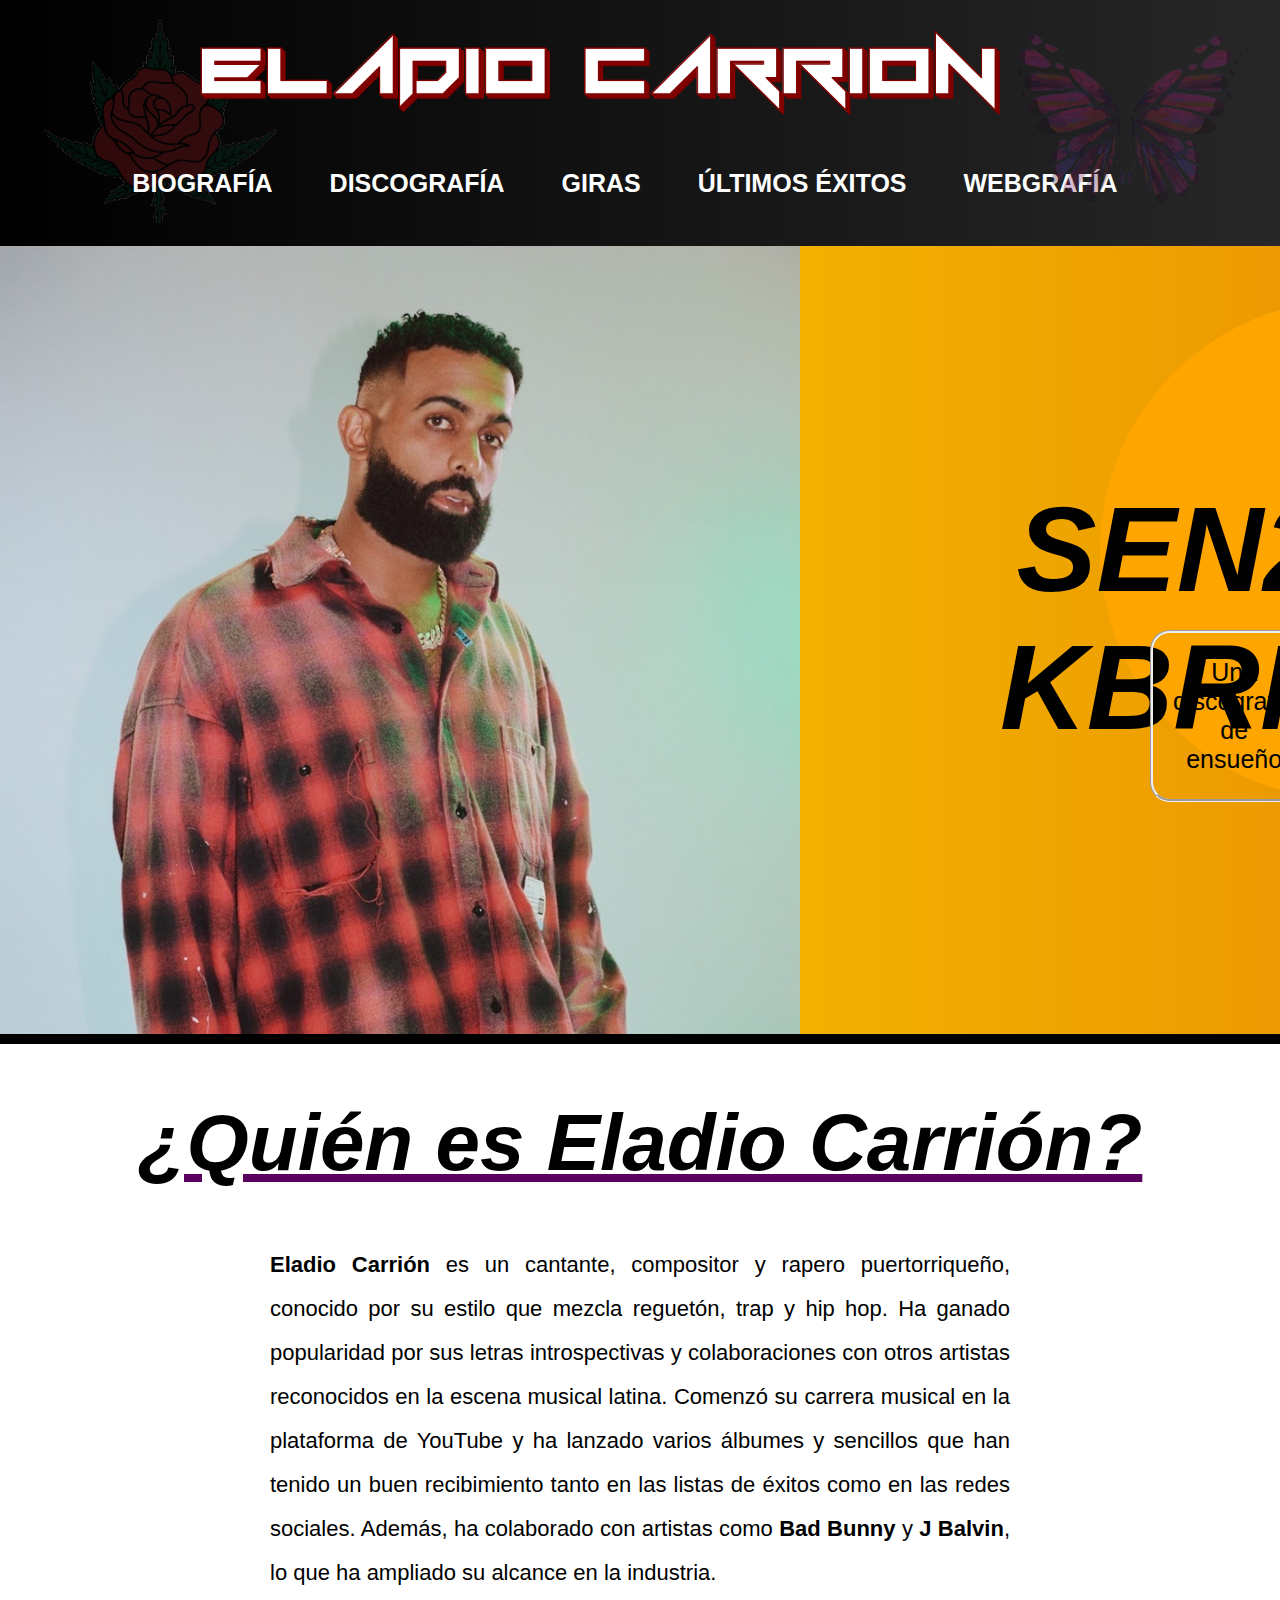
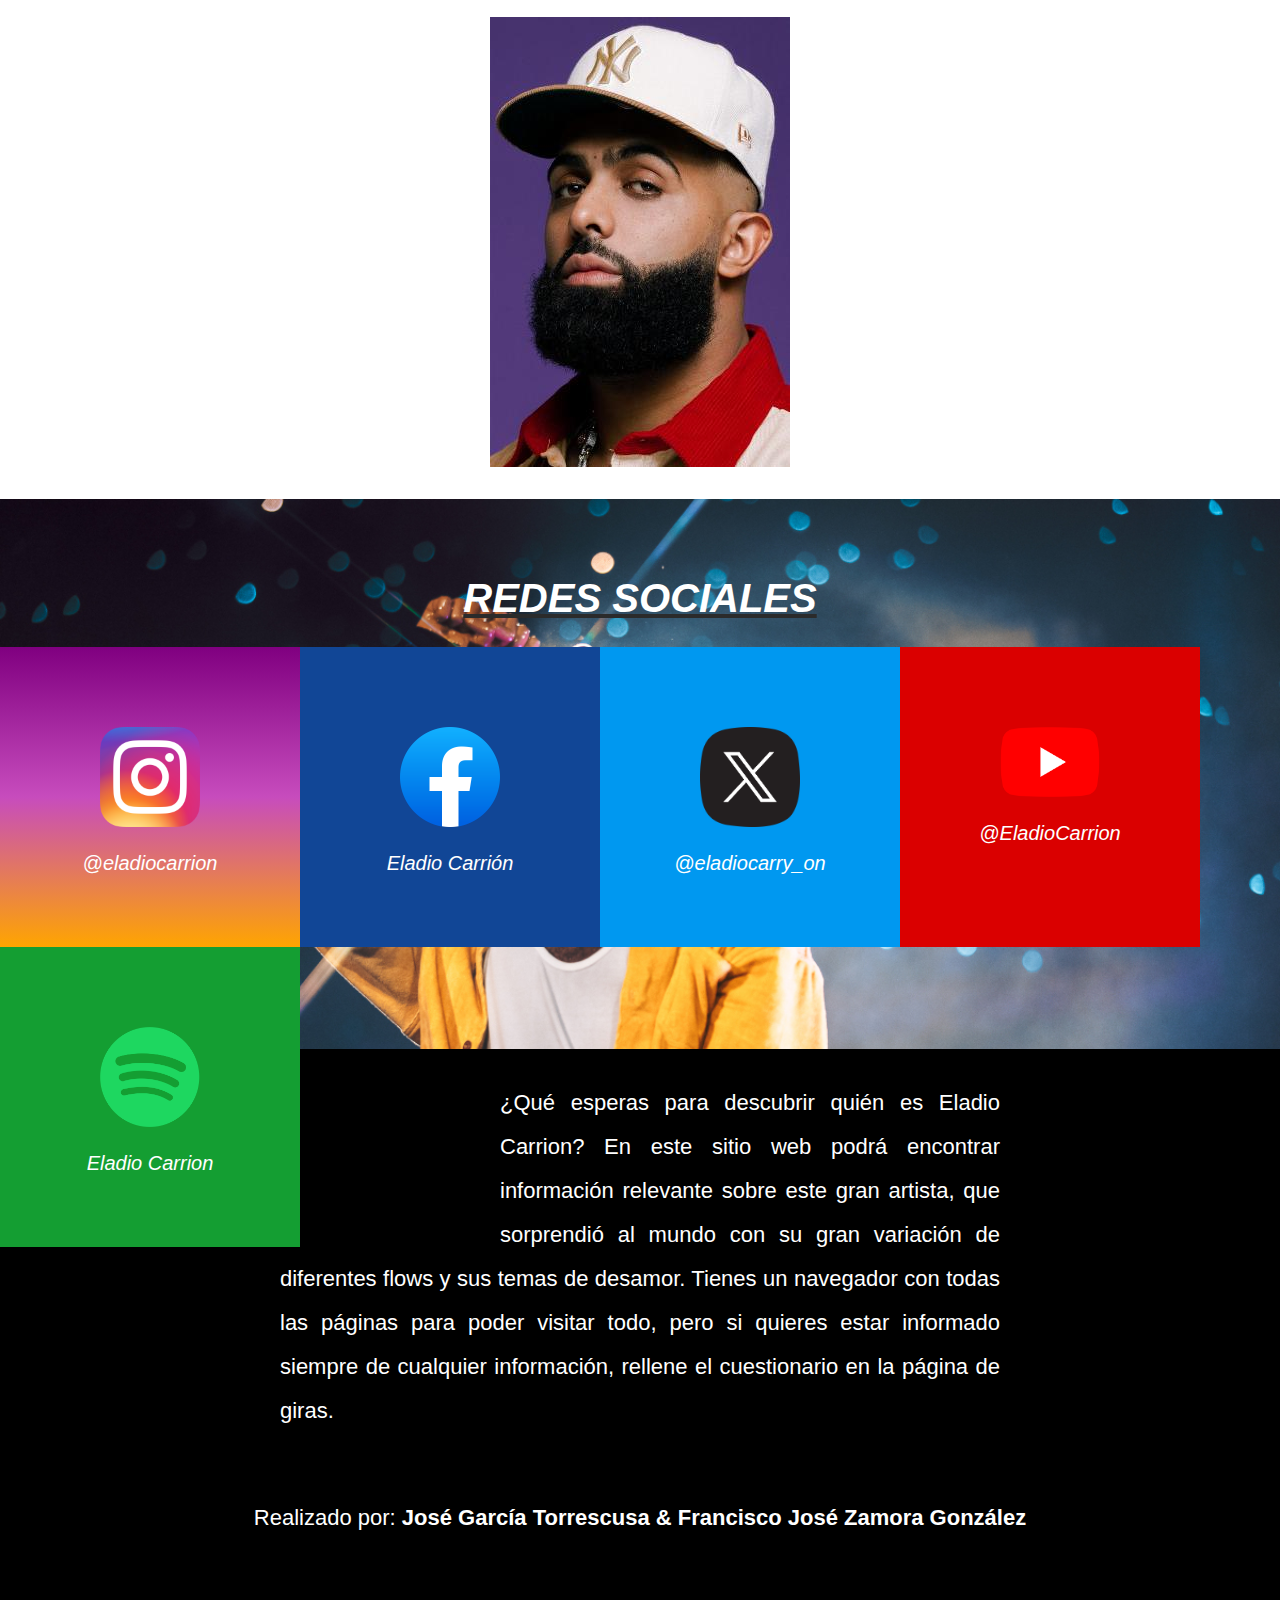
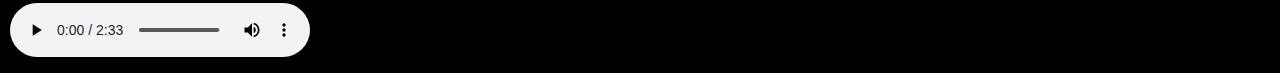
<file: index.html>
<!DOCTYPE html>
<html lang="es">
<head>
    <meta charset="UTF-8">
    <meta name="viewport" content="width=device-width, initial-scale=1.0">
    <title>ELADIO CARRION</title>
    <link rel="stylesheet" href="css/indexstyle.css">
    <link rel="shortcut icon" href="/imagenes/icono.png">
</head>
<body>
    <!--Encabezado y navegador de páginas-->
    <div id="cabecera">
        <img src="imagenes/titulo.png" id="titulo" alt="ELADIO CARRION">
        <img src="imagenes/rosa.png" id="rosa" alt="Rosa de Sauce Boyz 1">
        <img src="imagenes/monarca.png" id="monarca" alt="Mariposa Albúm Monarca">
        <div id="fondo1"></div>
        <!--Navegador-->
        <div class="separacion">
            <span><a href="web/historia.html" class="navegador">BIOGRAFÍA</a></span>
            <span><a href="web/discografia.html" class="navegador">DISCOGRAFÍA</a></span>
            <span><a href="web/giras.html" class="navegador">GIRAS</a></span>
            <span><a href="web/ultimosexitos.html" class="navegador">ÚLTIMOS ÉXITOS</a></span>
            <span><a href="web/bibliografia.html" class="navegador">WEBGRAFÍA</a></span>
        </div>
    </div>
    <!--Imagen como cabecera y texto, en un futuro poner una diapositiva indexada (WordPress)-->
    <div class="imagencabecera">
       <div><img src="imagenes/eladio.jpg" alt="Foto Eladio" id="eladio"></div>
       <div id="sendo">
            <div id="sendotitulo">
                <h1>SEN2 KBRN</h1>
            </div>
            <div>
                <a href="web/discografia.html" id="boton"><p id="espacio">Una discografía de ensueño</p></a>
            </div>
            <div id="circulo"></div>
        </div> 
    </div>
    <!--Presentación del trabajo-->
    <div class="presentacion">
        <div id="titulopresentacion"><h1>¿Quién es Eladio Carrión?</h1></div>
        <p class="texto">
            <span>Eladio Carrión</span> es un cantante, compositor y rapero puertorriqueño, conocido por su estilo que mezcla reguetón,
            trap y hip hop. Ha ganado popularidad por sus letras introspectivas y colaboraciones con otros artistas reconocidos
            en la escena musical latina. Comenzó su carrera musical en la plataforma de YouTube y ha lanzado varios álbumes y 
            sencillos que han tenido un buen recibimiento tanto en las listas de éxitos como en las redes sociales.
            Además, ha colaborado con artistas como <span>Bad Bunny</span> y <span>J Balvin</span>, lo que ha ampliado su alcance en la industria.
        </p>
        <div id="fotoeladio"><a href="https://es.wikipedia.org/wiki/Eladio_Carri%C3%B3n" target="_blank"><img src="imagenes/eladio2.jpg" alt="Foto de Eladio"></a></div>
        <br>
    </div>
    <!--Redes sociales del cantante-->
    <div class="redessociales">
        <h1>REDES SOCIALES</h1>
        <div id="instagram"><a href="https://www.instagram.com/eladiocarrion/?hl=es"><img src="imagenes/instagram.png" class="tamano" alt="Logo Instagram"></a><p>@eladiocarrion</p></div>
        <div id="facebook"><a href="https://www.facebook.com/officialeladiocarrion/?locale=es_LA"><img src="imagenes/facebook.png" class="tamano" alt="Logo Facebook"></a><p>Eladio Carrión</p></div>
        <div id="twitter"><a href="https://x.com/eladiocarry_on?lang=es"><img src="imagenes/x.png" class="tamano" alt="Logo X (Twitter)"></a><p>@eladiocarry_on</p></div>
        <div id="youtube"><a href="https://www.youtube.com/c/EladioCarrion/about"><img src="imagenes/youtube.png" class="tamano" alt="Logo Youtube"></a><p>@EladioCarrion</p></div>
        <div id="spotify"><a href="https://open.spotify.com/intl-es/artist/5XJDexmWFLWOkjOEjOVX3e?si=PLOCwj_XQNS0OHJKTs_A3g&nd=1&dlsi=d9879c8f8fa04eda"><img src="imagenes/spotify.png" class="tamano" alt="Logo Spotify"></a><p>Eladio Carrion</p></div>
    </div>
    <div id="final">
        <p id="textofinal">
            ¿Qué esperas para descubrir quién es Eladio Carrion? En este sitio web podrá encontrar información relevante sobre este gran artista, que sorprendió al mundo con su
            gran variación de diferentes flows y sus temas de desamor. Tienes un navegador con todas las páginas para poder visitar todo, pero si quieres estar informado siempre
            de cualquier información, rellene el cuestionario en la página de giras.
        </p>
        <p id="creadores">Realizado por: <span>José García Torrescusa & Francisco José Zamora González </span></p>
        <audio controls autoplay>
            <source src="medios/kembawalker.mp4">
        </audio>
    </div>
</body>
</html>
</file>
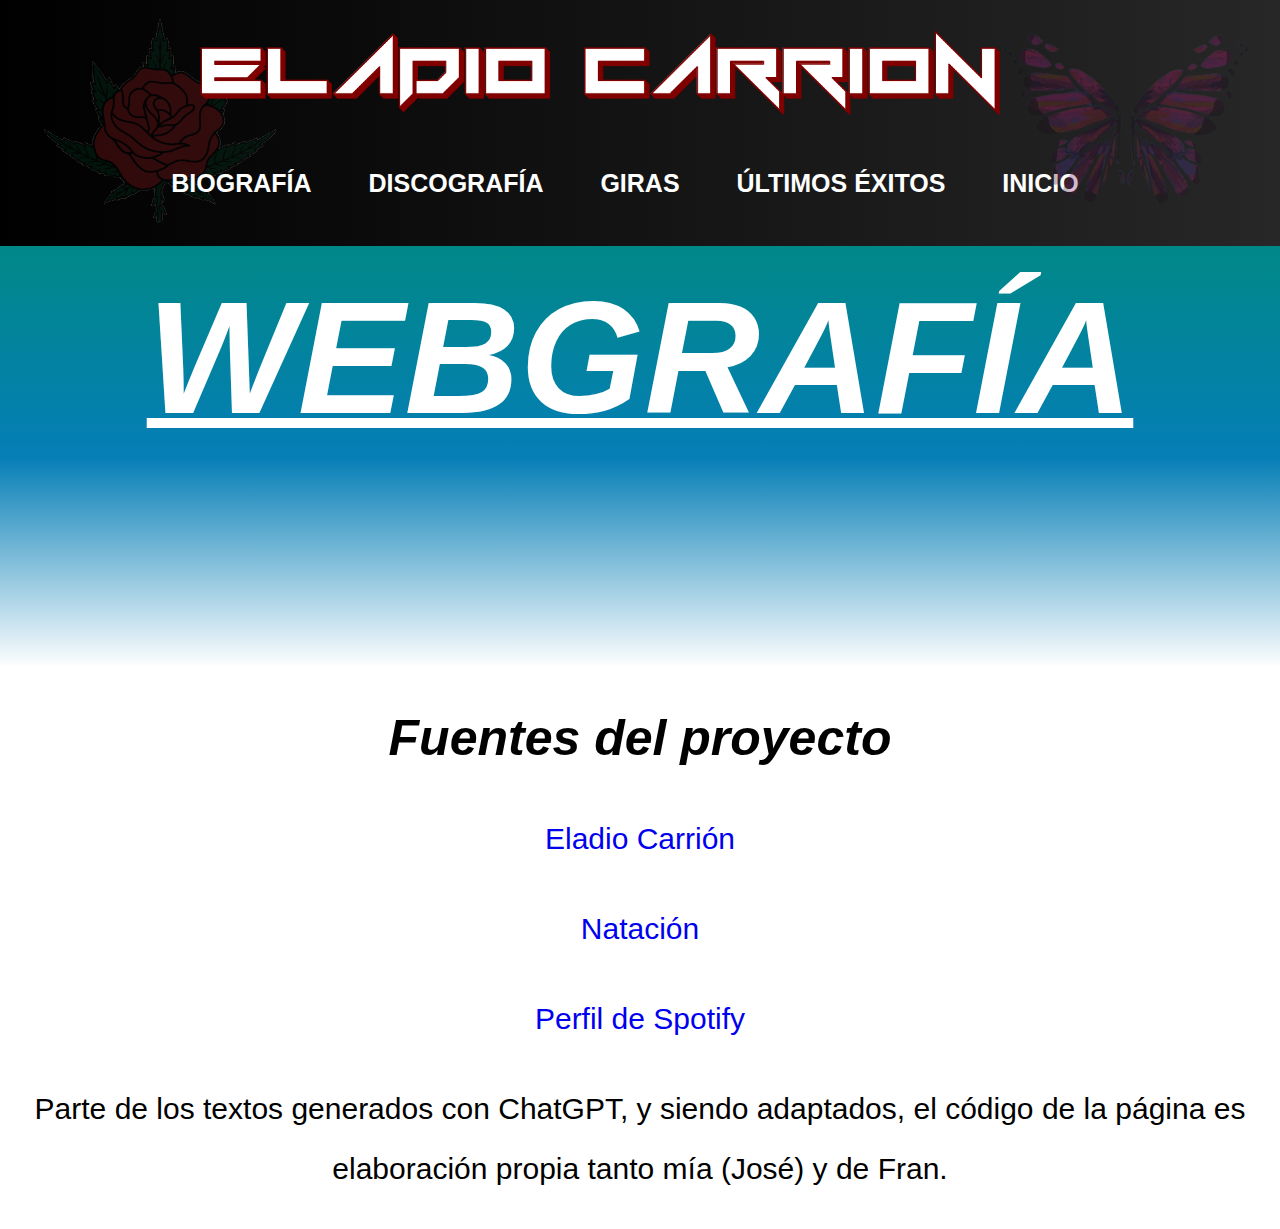
<file: web/bibliografia.html>
<!DOCTYPE html>
<html lang="es">
<head>
    <meta charset="UTF-8">
    <meta name="viewport" content="width=device-width, initial-scale=1.0">
    <title>ELADIO CARRION - Webgrafia</title>
    <link rel="stylesheet" href="../css/estiloweb.css">
    <link rel="shortcut icon" href="/imagenes/icono.png">
</head>
<body>
    <!--Encabezado y navegador de páginas-->
    <div id="cabecera">
        <img src="../imagenes/titulo.png" id="titulo" alt="ELADIO CARRION">
        <img src="../imagenes/rosa.png" id="rosa" alt="Rosa de Sauce Boyz 1">
        <img src="../imagenes/monarca.png" id="monarca" alt="Mariposa Albúm Monarca">
        <div id="fondo1"></div>
        <!--Navegador-->
        <div class="separacion">
            <span><a href="historia.html" class="navegador">BIOGRAFÍA</a></span>
            <span><a href="discografia.html" class="navegador">DISCOGRAFÍA</a></span>
            <span><a href="giras.html" class="navegador">GIRAS</a></span>
            <span><a href="ultimosexitos.html" class="navegador">ÚLTIMOS ÉXITOS</a></span>
            <span><a href="../index.html" class="navegador">INICIO</a></span>
        </div>
    </div>
    <!--Título Biografía-->
    <div class="webgrafia">
        <h1 id="webgrafia">WEBGRAFÍA</h1>
    </div>
    <div>
        <h2>Fuentes del proyecto</h2>
        <p><a href="https://es.wikipedia.org/wiki/Eladio_Carri%C3%B3n" target="_blank">Eladio Carrión</a></p>
        <p><a href="https://www.laprensagrafica.com/farandula/Sabias-que-antes-de-ser-cantante-Eladio-Carrion-fue-nadador-profesional-20220914-0016.html" target="_blank">Natación</a></p>
        <p><a href="https://open.spotify.com/artist/5XJDexmWFLWOkjOEjOVX3e?si=av1SMLRqSDCY16TdTuiv5Q" target="_blank">Perfil de Spotify</a></p>
        <p>Parte de los textos generados con ChatGPT, y siendo adaptados, el código de la página es elaboración propia tanto mía (José) y de Fran.</p>
    </div>
</body>
</html>
</file>
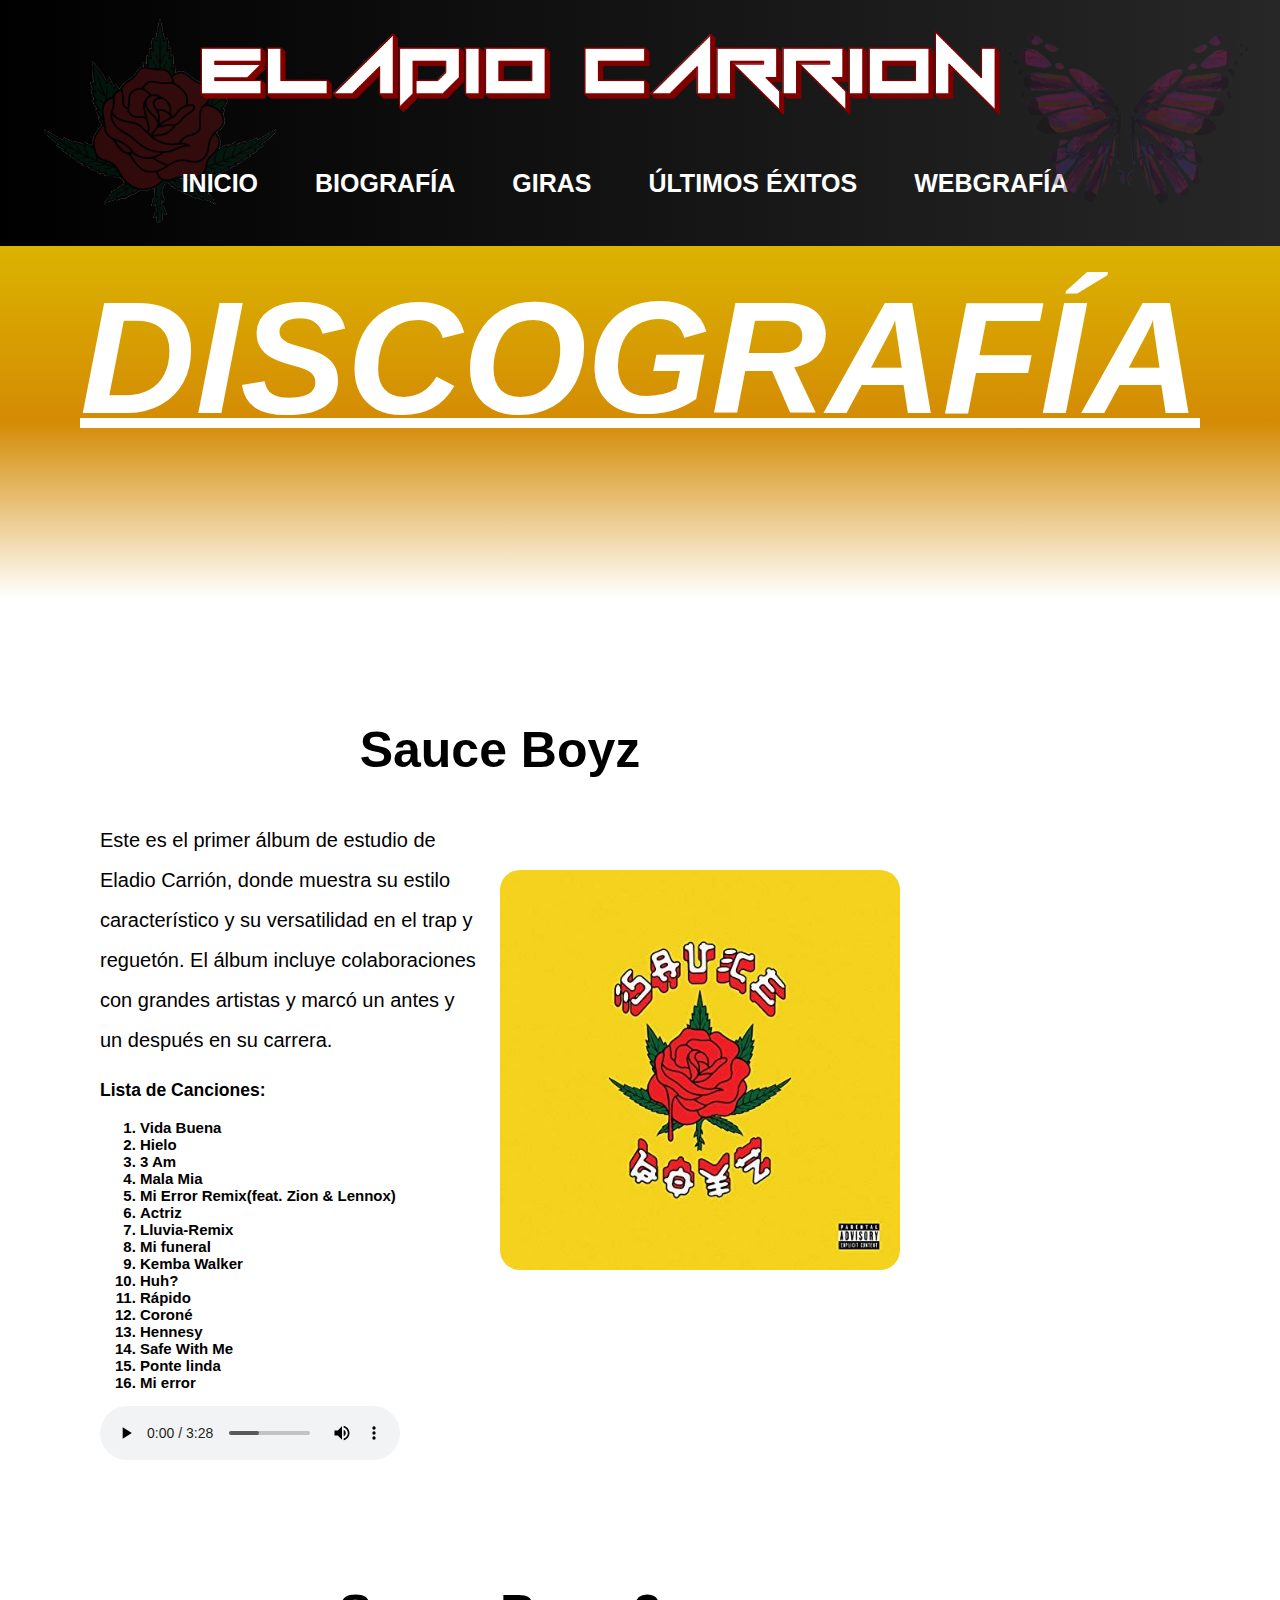
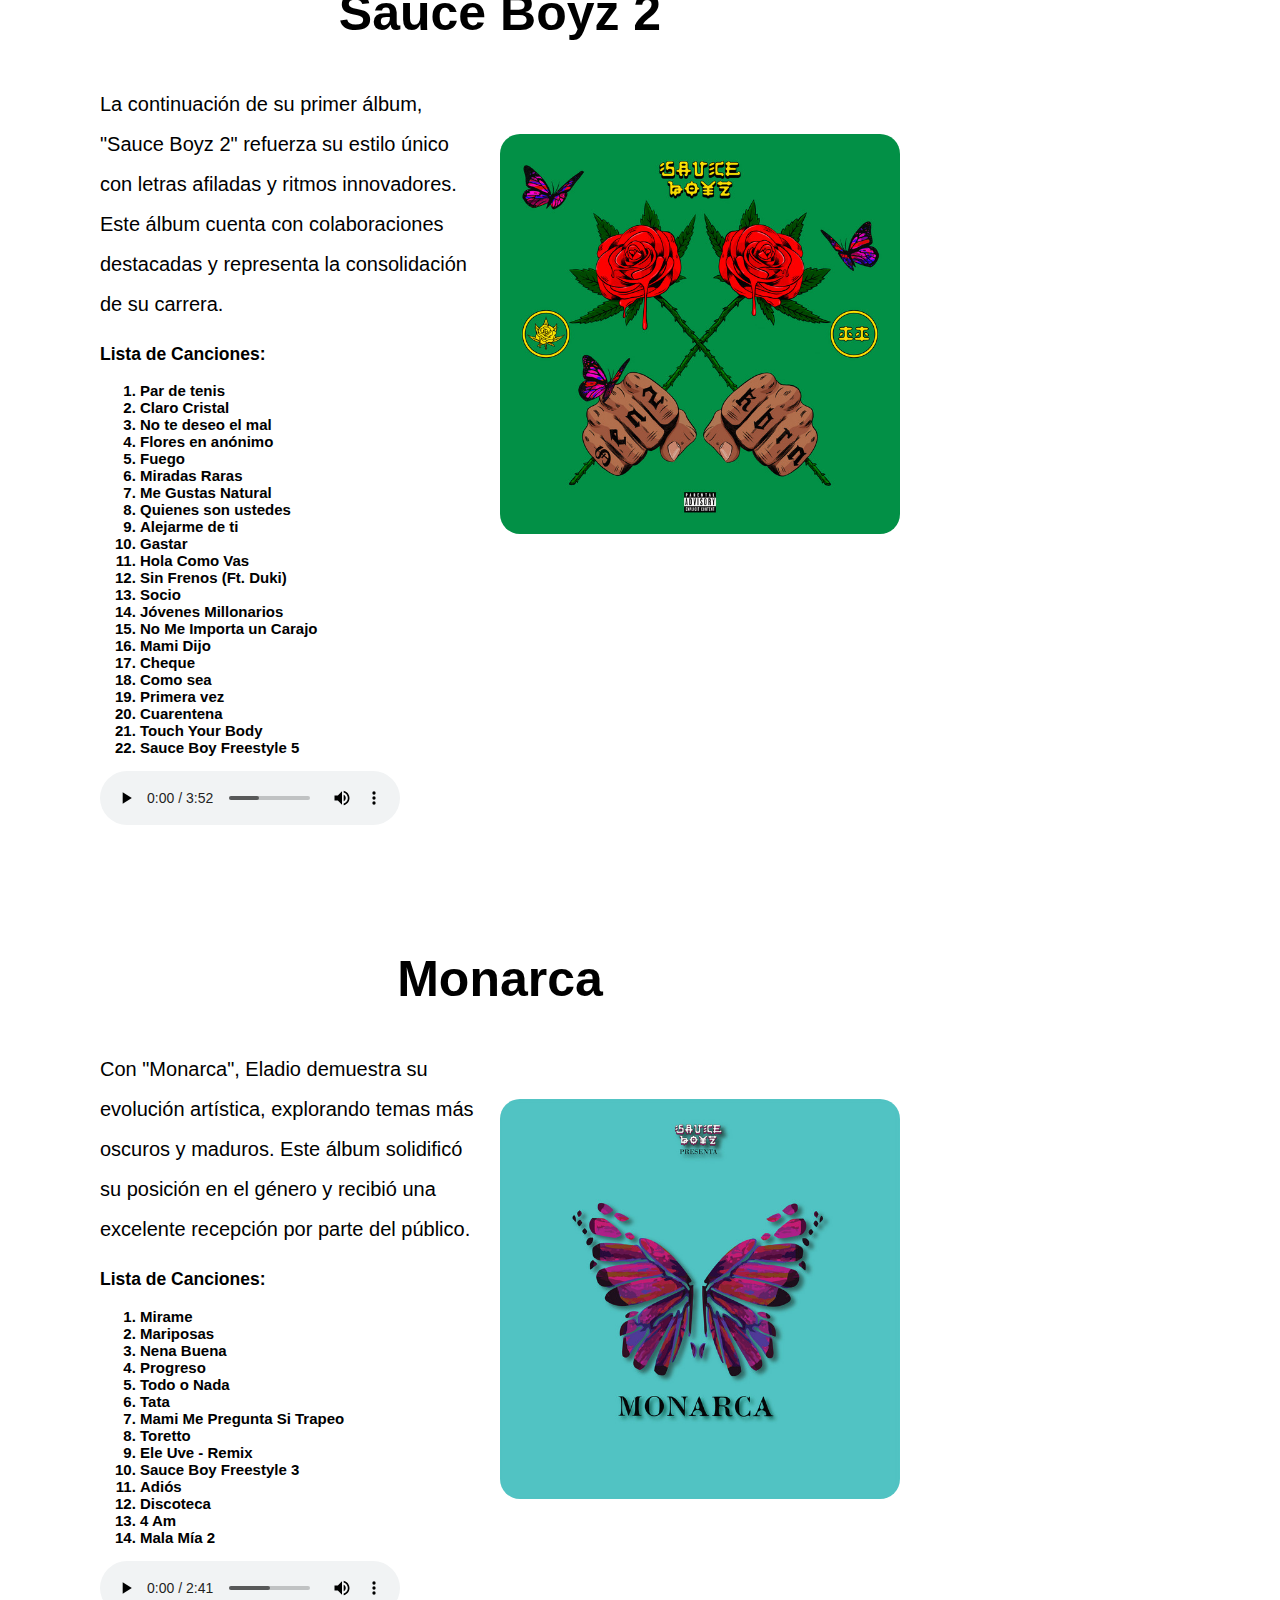
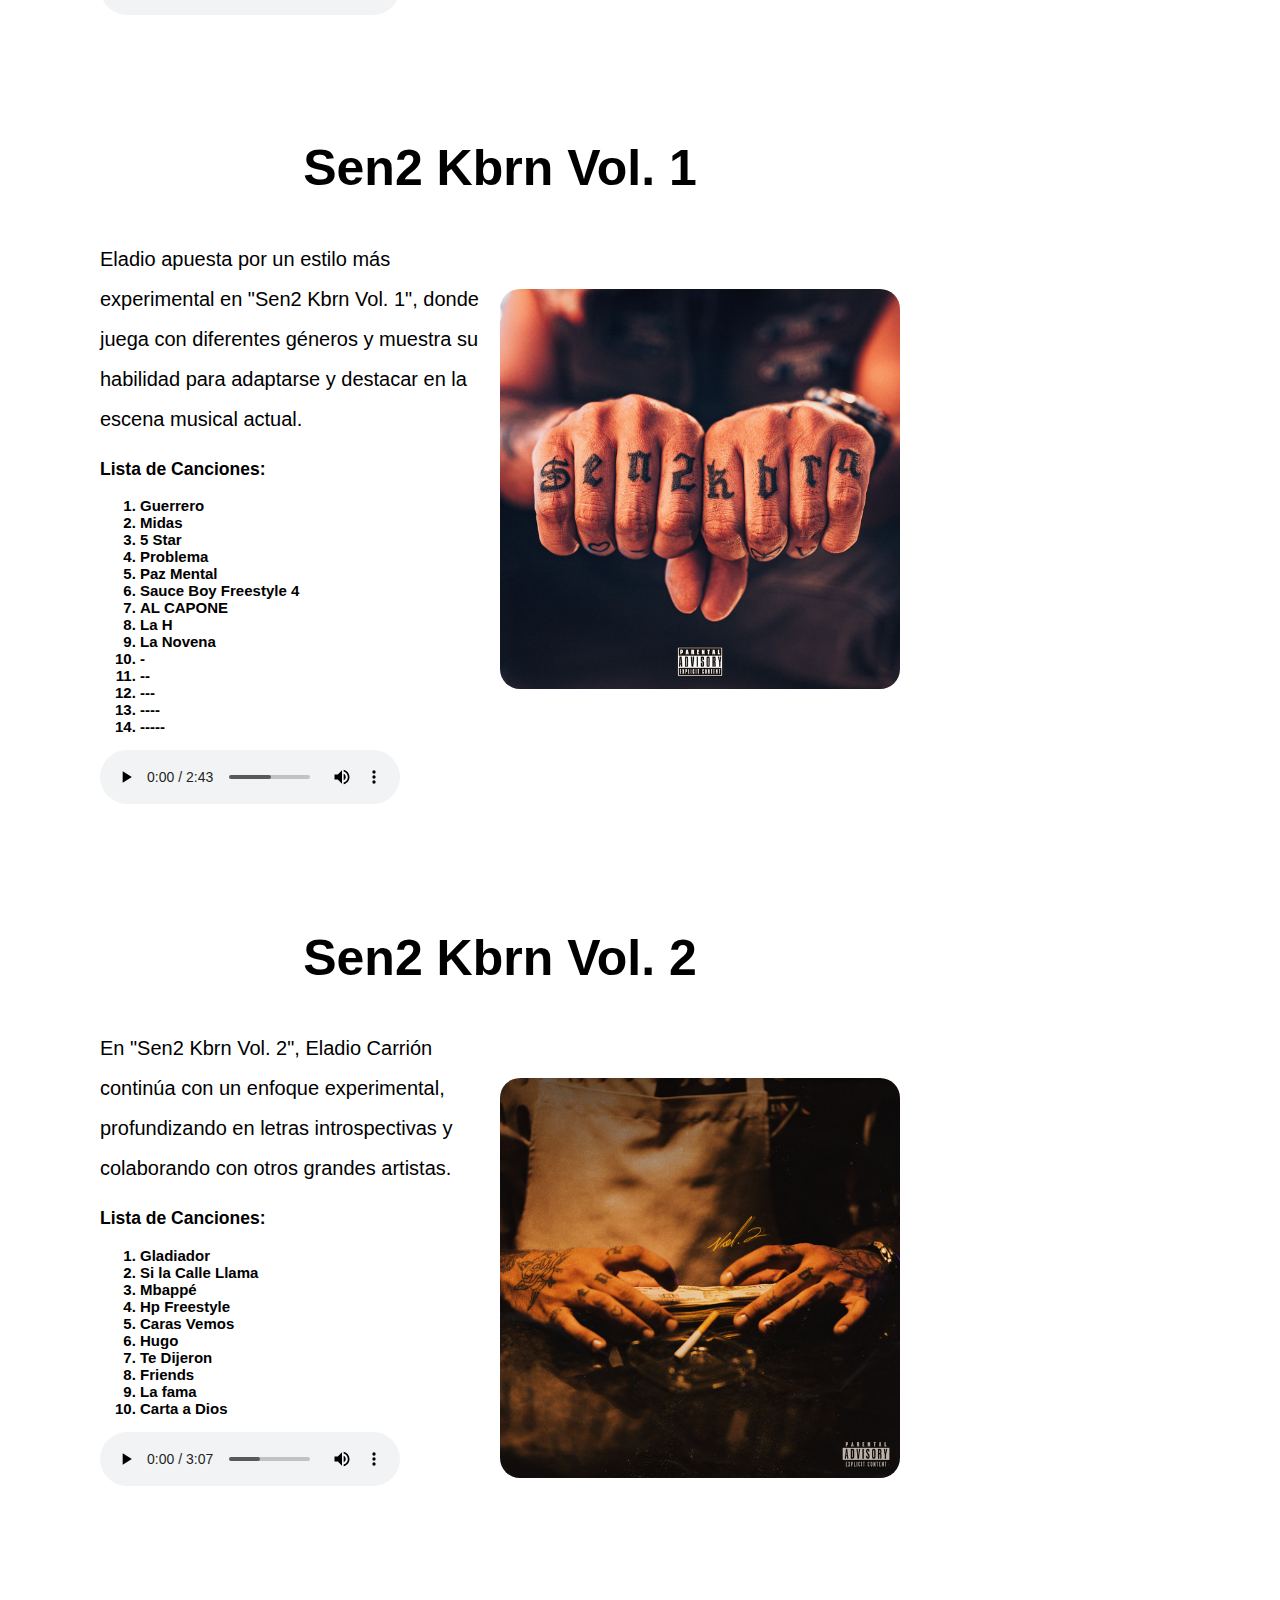
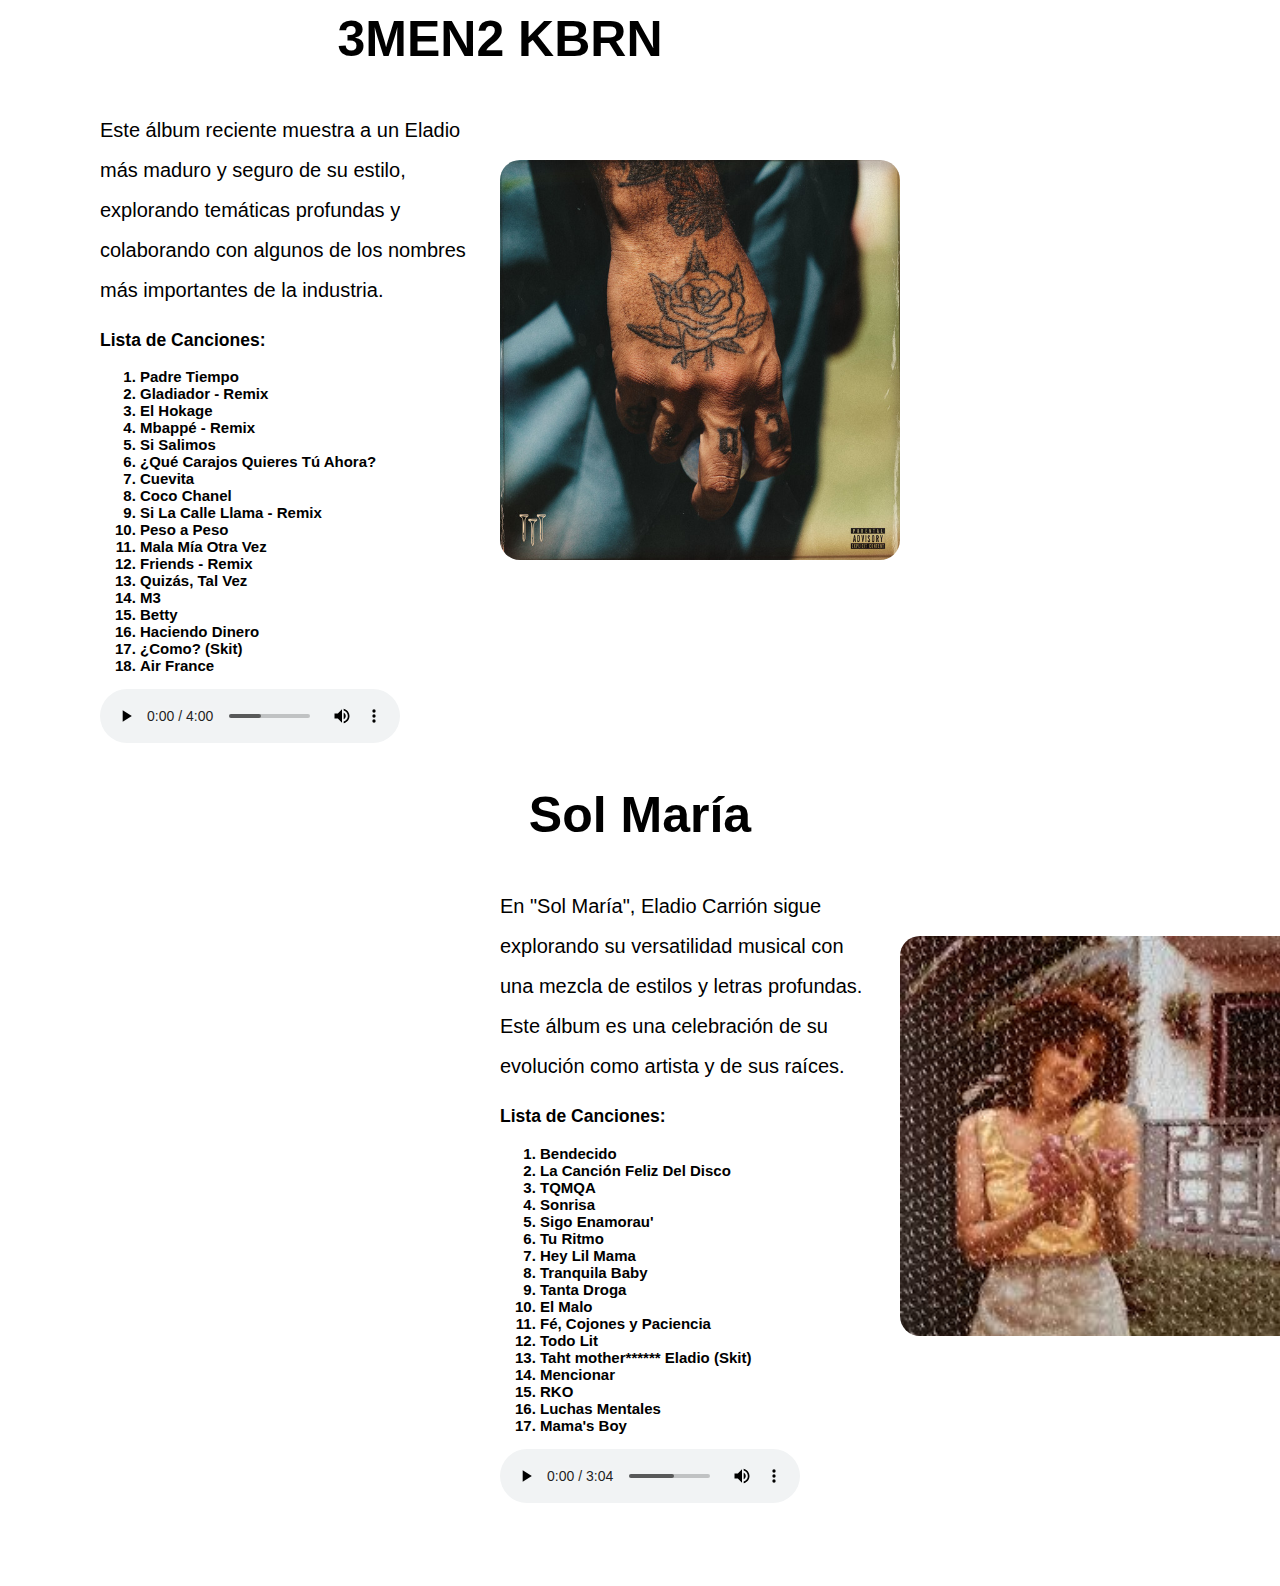
<file: web/discografia.html>
<!DOCTYPE html>
<html lang="es">
<head>
    <meta charset="UTF-8">
    <meta name="viewport" content="width=device-width, initial-scale=1.0">
    <title>ELADIO CARRION - Discografía</title>
    <link rel="stylesheet" href="../css/estilodisco.css">
</head>
<body>
    <!--Encabezado y navegador de páginas-->
    <div id="cabecera">
        <img src="../imagenes/titulo.png" id="titulo" alt="ELADIO CARRION">
        <img src="../imagenes/rosa.png" id="rosa" alt="Rosa de Sauce Boyz 1">
        <img src="../imagenes/monarca.png" id="monarca" alt="Mariposa Albúm Monarca">
        <div id="fondo1"></div>
        <!--Navegador-->
        <div class="separacion">
            <span><a href="../index.html" class="navegador">INICIO</a></span>
            <span><a href="historia.html" class="navegador">BIOGRAFÍA</a></span>
            <span><a href="giras.html" class="navegador">GIRAS</a></span>
            <span><a href="ultimosexitos.html" class="navegador">ÚLTIMOS ÉXITOS</a></span>
            <span><a href="bibliografia.html" class="navegador">WEBGRAFÍA</a></span>
        </div>
    </div>
    <!--Título Biografía-->
    <div class="discografia">
        <h1 id="discografia">DISCOGRAFÍA</h1>
    </div>
    <!--Sauce Boyz-->
    <div class="margen">
        <div class="sauce">
            <h2>Sauce Boyz</h2>
            <div class="estilo">
                <img src="../imagenes/sauce boyz.jpg" alt="Sauce Boyz" class="imagen">
                <p>Este es el primer álbum de estudio de Eladio Carrión, donde muestra su estilo característico y su versatilidad en el trap y reguetón. El álbum incluye colaboraciones con grandes artistas y marcó un antes y un después en su carrera.</p>
                <h3>Lista de Canciones:</h3>
                <ol>
                    <li>Vida Buena</li>
                    <li>Hielo</li>
                    <li>3 Am</li>
                    <li>Mala Mia</li>
                    <li>Mi Error Remix(feat. Zion & Lennox)</li>
                    <li>Actriz</li>
                    <li>Lluvia-Remix</li>
                    <li>Mi funeral</li>
                    <li>Kemba Walker</li>
                    <li>Huh?</li>
                    <li>Rápido</li>
                    <li>Coroné</li>
                    <li>Hennesy</li>
                    <li>Safe With Me</li>
                    <li>Ponte linda</li>
                    <li>Mi error</li>
                </ol>
                <audio controls>
                    <source src="../medios/3am.mp3">
                </audio>
            </div>
        </div>
        <!--Sauce Boyz 2-->
        <div class="sauce">
            <h2>Sauce Boyz 2</h2>
            <div class="estilo">
                <img src="../imagenes/sauce boyz 2.jpeg" alt="Sauce Boyz 2" class="imagen">
                <div>
                    <p>La continuación de su primer álbum, "Sauce Boyz 2" refuerza su estilo único con letras afiladas y ritmos innovadores. Este álbum cuenta con colaboraciones destacadas y representa la consolidación de su carrera.</p>
                    <h3>Lista de Canciones:</h3>
                    <ol>
                        <li>Par de tenis</li>
                        <li>Claro Cristal</li>
                        <li>No te deseo el mal</li>
                        <li>Flores en anónimo</li>
                        <li>Fuego</li>
                        <li>Miradas Raras</li>
                        <li>Me Gustas Natural</li>
                        <li>Quienes son ustedes</li>
                        <li>Alejarme de ti</li>
                        <li>Gastar</li>
                        <li>Hola Como Vas</li>
                        <li>Sin Frenos (Ft. Duki)</li>
                        <li>Socio</li>
                        <li>Jóvenes Millonarios</li>
                        <li>No Me Importa un Carajo</li>
                        <li>Mami Dijo</li>
                        <li>Cheque</li>
                        <li>Como sea</li>
                        <li>Primera vez</li>
                        <li>Cuarentena</li>
                        <li>Touch Your Body</li>
                        <li>Sauce Boy Freestyle 5</li>
                    </ol>
                    <audio controls>
                        <source src="../medios/notedeseoelmal.mp3">
                    </audio>
                </div>
            </div>
        </div>
        <!--Monarca-->
        <div class="sauce">
            <h2>Monarca</h2>
            <div class="estilo">
                <img src="../imagenes/monarca-album.jpeg" alt="Monarca" class="imagen">
                <div>
                    <p>Con "Monarca", Eladio demuestra su evolución artística, explorando temas más oscuros y maduros. Este álbum solidificó su posición en el género y recibió una excelente recepción por parte del público.</p>
                    <h3>Lista de Canciones:</h3>
                    <ol>
                        <li>Mirame</li>
                        <li>Mariposas</li>
                        <li>Nena Buena</li>
                        <li>Progreso</li>
                        <li>Todo o Nada</li>
                        <li>Tata</li>
                        <li>Mami Me Pregunta Si Trapeo</li>
                        <li>Toretto</li>
                        <li>Ele Uve - Remix</li>
                        <li>Sauce Boy Freestyle 3</li>
                        <li>Adiós</li>
                        <li>Discoteca</li>
                        <li>4 Am</li>
                        <li>Mala Mía 2</li>
                    </ol>
                    <audio controls>
                        <source src="../medios/adios.mp3">
                    </audio>
                </div>
            </div>
        </div>
        <!--Sen2 Kbrn Vol. 1-->
        <div class="sauce">
            <h2>Sen2 Kbrn Vol. 1</h2>
            <div class="estilo"> 
                <img src="../imagenes/senkabron1.jpeg" alt="sen2 kbrn" class="imagen">
                <div>
                    <p>Eladio apuesta por un estilo más experimental en "Sen2 Kbrn Vol. 1", donde juega con diferentes géneros y muestra su habilidad para adaptarse y destacar en la escena musical actual.</p>
                    <h3>Lista de Canciones:</h3>
                    <ol>
                        <li>Guerrero</li>
                        <li>Midas</li>
                        <li>5 Star</li>
                        <li>Problema</li>
                        <li>Paz Mental</li>
                        <li>Sauce Boy Freestyle 4</li>
                        <li>AL CAPONE</li>
                        <li>La H</li>
                        <li>La Novena</li>
                        <li>-</li>
                        <li>--</li>
                        <li>---</li>
                        <li>----</li>
                        <li>-----</li>
                    </ol>
                    <audio controls>
                        <source src="../medios/pazmental.mp3">
                    </audio>
                </div>
            </div>
        </div>
        <!--Sen2 Kbrn Vol. 2-->
        <div class="sauce">
            <h2>Sen2 Kbrn Vol. 2</h2>
            <div class="estilo">
                <img src="../imagenes/senkabron2.jpeg" alt="sen2 kabron 2" class="imagen">
                <div>
                    <p>En "Sen2 Kbrn Vol. 2", Eladio Carrión continúa con un enfoque experimental, profundizando en letras introspectivas y colaborando con otros grandes artistas.</p>
                    <h3>Lista de Canciones:</h3>
                    <ol>
                        <li>Gladiador</li>
                        <li>Si la Calle Llama</li>
                        <li>Mbappé</li>
                        <li>Hp Freestyle</li>
                        <li>Caras Vemos</li>
                        <li>Hugo</li>
                        <li>Te Dijeron</li>
                        <li>Friends</li>
                        <li>La fama</li>
                        <li>Carta a Dios</li>
                    </ol>
                    <audio controls>
                        <source src="../medios/gladiador.mp3">
                    </audio>
                </div>
            </div>
        </div>
        <!-- 3MEN2 KBRN -->
        <div class="sauce">
            <h2>3MEN2 KBRN</h2>
            <div class="estilo">
                <img src="../imagenes/3med21.jpeg" alt="3MEN2 KBRON" class="imagen">
                <div>
                    <p>Este álbum reciente muestra a un Eladio más maduro y seguro de su estilo, explorando temáticas profundas y colaborando con algunos de los nombres más importantes de la industria.</p>
                    <h3>Lista de Canciones:</h3>
                    <ol>
                        <li>Padre Tiempo</li>
                        <li>Gladiador - Remix</li>
                        <li>El Hokage</li>
                        <li>Mbappé - Remix</li>
                        <li>Si Salimos</li>
                        <li>¿Qué Carajos Quieres Tú Ahora?</li>
                        <li>Cuevita</li>
                        <li>Coco Chanel</li>
                        <li>Si La Calle Llama - Remix</li>
                        <li>Peso a Peso</li>
                        <li>Mala Mía Otra Vez</li>
                        <li>Friends - Remix</li>
                        <li>Quizás, Tal Vez</li>
                        <li>M3</li>
                        <li>Betty</li>
                        <li>Haciendo Dinero</li>
                        <li>¿Como? (Skit)</li>
                        <li>Air France</li>
                    </ol>
                    <audio controls>
                        <source src="../medios/silacallemellama.mp3">
                    </audio>
                </div>
            </div>
        </div>
        <!-- Sol María-->
        <div id="solmaria">
            <h2>Sol María</h2>
            <div class="estilo">
                <img src="../imagenes/solmaria.jpeg" alt="Sol Maria" class="imagen">
                <div>
                    <p>En "Sol María", Eladio Carrión sigue explorando su versatilidad musical con una mezcla de estilos y letras profundas. Este álbum es una celebración de su evolución como artista y de sus raíces.</p>
                    <h3>Lista de Canciones:</h3>
                    <ol>
                        <li>Bendecido</li>
                        <li>La Canción Feliz Del Disco</li>
                        <li>TQMQA</li>
                        <li>Sonrisa</li>
                        <li>Sigo Enamorau'</li>
                        <li>Tu Ritmo</li>
                        <li>Hey Lil Mama</li>
                        <li>Tranquila Baby</li>
                        <li>Tanta Droga</li>
                        <li>El Malo</li>
                        <li>Fé, Cojones y Paciencia</li>
                        <li>Todo Lit</li>
                        <li>Taht mother****** Eladio (Skit)</li>
                        <li>Mencionar</li>
                        <li>RKO</li>
                        <li>Luchas Mentales</li>
                        <li>Mama's Boy</li>
                    </ol>
                    <audio controls>
                        <source src="../medios/feliz.mp3">
                    </audio>
                </div>
            </div>
        </div>
    </div>
</body>
</html>
</file>
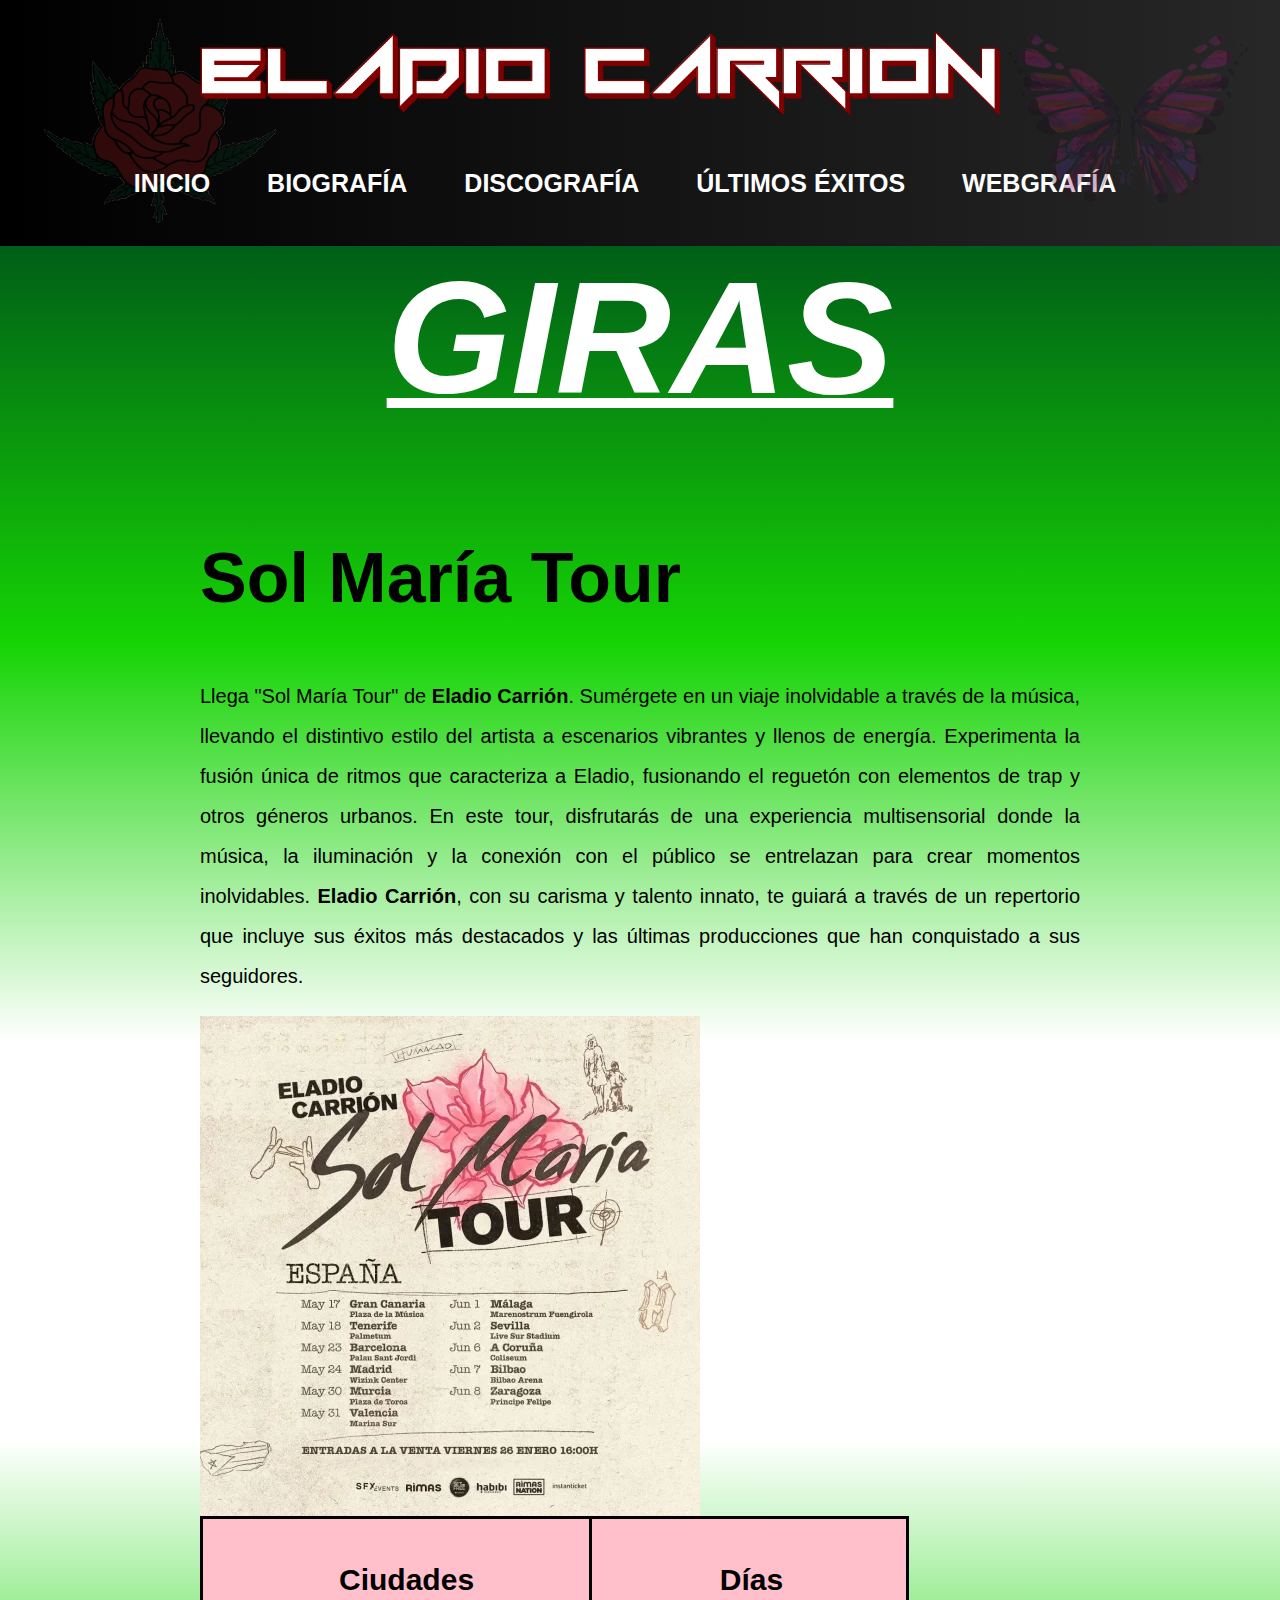
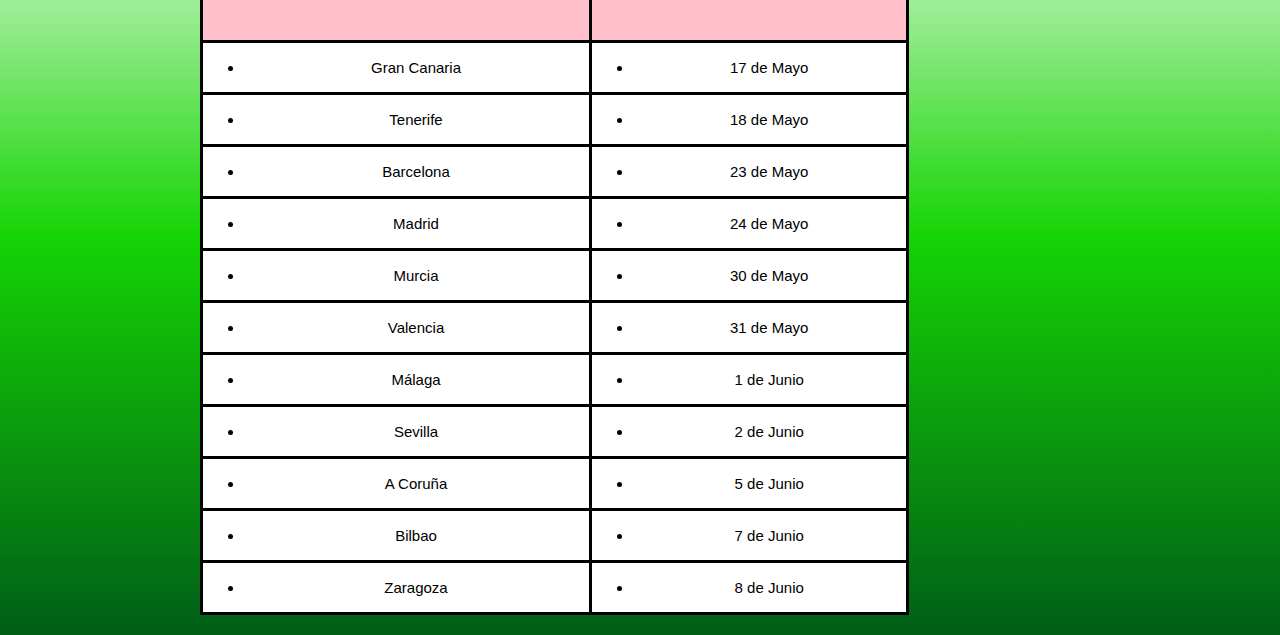
<file: web/giras.html>
<!DOCTYPE html>
<html lang="es">
<head>
    <meta charset="UTF-8">
    <meta name="viewport" content="width=device-width, initial-scale=1.0">
    <title>ELADIO CARRION - Sol Maria Tour</title>
    <link rel="stylesheet" href="../css/estilogira.css">
    <link rel="shortcut icon" href="/imagenes/icono.png">
</head>
<body>
    <!--Encabezado y navegador de páginas-->
    <div id="cabecera">
        <img src="../imagenes/titulo.png" id="titulo" alt="ELADIO CARRION">
        <img src="../imagenes/rosa.png" id="rosa" alt="Rosa de Sauce Boyz 1">
        <img src="../imagenes/monarca.png" id="monarca" alt="Mariposa Albúm Monarca">
        <div id="fondo1"></div>
        <!--Navegador-->
        <div class="separacion">
            <span><a href="../index.html" class="navegador">INICIO</a></span>
            <span><a href="historia.html" class="navegador">BIOGRAFÍA</a></span>
            <span><a href="discografia.html" class="navegador">DISCOGRAFÍA</a></span>
            <span><a href="ultimosexitos.html" class="navegador">ÚLTIMOS ÉXITOS</a></span>
            <span><a href="bibliografia.html" class="navegador">WEBGRAFÍA</a></span>
        </div>
    </div>
    <!--Título Biografía-->
    <div class="giras">
        <div class="margen">
            <h1 id="giras">GIRAS</h1>
            <div>
                <h2>Sol María Tour</h2>
                <p>Llega "Sol María Tour" de <span>Eladio Carrión</span>. Sumérgete en un viaje inolvidable a través de la música, llevando el distintivo estilo del artista a
                    escenarios vibrantes y llenos de energía. Experimenta la fusión única de ritmos que caracteriza a Eladio, fusionando el reguetón con elementos de trap y
                    otros géneros urbanos. En este tour, disfrutarás de una experiencia multisensorial donde la música, la iluminación y la conexión con el público
                    se entrelazan para crear momentos inolvidables. <span>Eladio Carrión</span>, con su carisma y talento innato, te guiará a través de un repertorio que 
                    incluye sus éxitos más destacados y las últimas producciones que han conquistado a sus seguidores.
                </p>
            </div>
        </div>
    <!--Tabla de giras-->
        <div class="margen">
                <img src="../imagenes/solmariatour.jpg" alt="Cartel Sol Maria Tour" id="imagen">
                <table class="tabla">
                <tr>
                    <th><p class="ciudad">Ciudades</p></th>
                    <th><p class="ciudad2">Días</p></th>
                </tr>
                <tr>
                    <td>
                        <ul>
                            <li><a href="https://www.tomaticket.es/es-es/artista/sol-maria-tour/gran-canaria">Gran Canaria</a></li>
                        </ul>
                    </td>
                    <td>
                        <ul>
                            <li>17 de Mayo</li>
                        </ul>
                    </td>  
                </tr>
                <tr>
                    <td>
                        <ul>
                            <li><a href="https://www.tomaticket.es/es-es/artista/sol-maria-tour/tenerife">Tenerife</a></li>
                        </ul>
                    </td>
                    <td>
                        <ul>
                            <li>18 de Mayo</li>
                        </ul>
                    </td>
                </tr>
                <tr>
                    <td>
                        <ul>
                            <li><a href="https://www.tomaticket.es/es-es/artista/sol-maria-tour/barcelona">Barcelona</a></li>
                        </ul>
                    </td>
                    <td>
                        <ul>
                            <li>23 de Mayo</li>
                        </ul>
                    </td>
                </tr>
                <tr>
                    <td>
                        <ul>
                            <li><a href="https://www.tomaticket.es/es-es/artista/sol-maria-tour/madrid">Madrid</a></li> 
                        </ul>
                    </td>
                    <td>
                        <ul>
                            <li>24 de Mayo</li>
                        </ul>
                    </td>
                </tr>
                <tr>
                    <td>
                        <ul>
                            <li><a href="https://www.tomaticket.es/es-es/artista/sol-maria-tour/murcia">Murcia</a></li>
                        </ul>
                    </td>
                    <td>
                        <ul>
                            <li>30 de Mayo</li>
                        </ul>
                    </td>
                </tr>
                <tr>
                    <td>
                        <ul>
                            <li><a href="https://www.tomaticket.es/es-es/artista/sol-maria-tour/valencia">Valencia</a></li>
                        </ul>
                    </td>
                    <td>
                        <ul>
                            <li>31 de Mayo</li>
                        </ul>
                    </td>
                </tr>
                <tr>
                    <td>
                        <ul>
                            <li><a href="https://www.tomaticket.es/es-es/artista/sol-maria-tour/malaga">Málaga</a></li>
                        </ul>
                    </td>
                    <td>
                        <ul>
                            <li>1 de Junio</li>
                        </ul>
                    </td>
                </tr>
                <tr>
                    <td>
                        <ul>
                            <li><a href="https://www.tomaticket.es/es-es/artista/sol-maria-tour/sevilla">Sevilla</a></li>
                        </ul>
                    </td>
                    <td>
                        <ul>
                            <li>2 de Junio</li>
                        </ul>
                    </td>
                </tr>
                <tr>
                    <td>
                        <ul>
                            <li><a href="https://www.tomaticket.es/es-es/artista/sol-maria-tour/la-coruna">A Coruña</a></li>
                        </ul>
                    </td>
                    <td>
                        <ul>
                            <li>5 de Junio</li>
                        </ul>
                    </td>
                </tr>
                <tr>
                    <td>
                        <ul>
                            <li><a href="https://www.tomaticket.es/es-es/artista/sol-maria-tour/bizkaia">Bilbao</a></li>
                        </ul>
                    </td>
                    <td>
                        <ul>
                            <li>7 de Junio</li>
                        </ul>
                    </td>
                </tr>
                <tr>
                    <td>
                        <ul>
                            <li><a href="https://www.tomaticket.es/es-es/artista/sol-maria-tour/zaragoza">Zaragoza</a></li>
                        </ul>
                    </td>
                    <td>
                        <ul>
                            <li>8 de Junio</li>
                        </ul>
                    </td>
                </tr>
            </table>
        </div>
    </div>
</body>
</html>
</file>
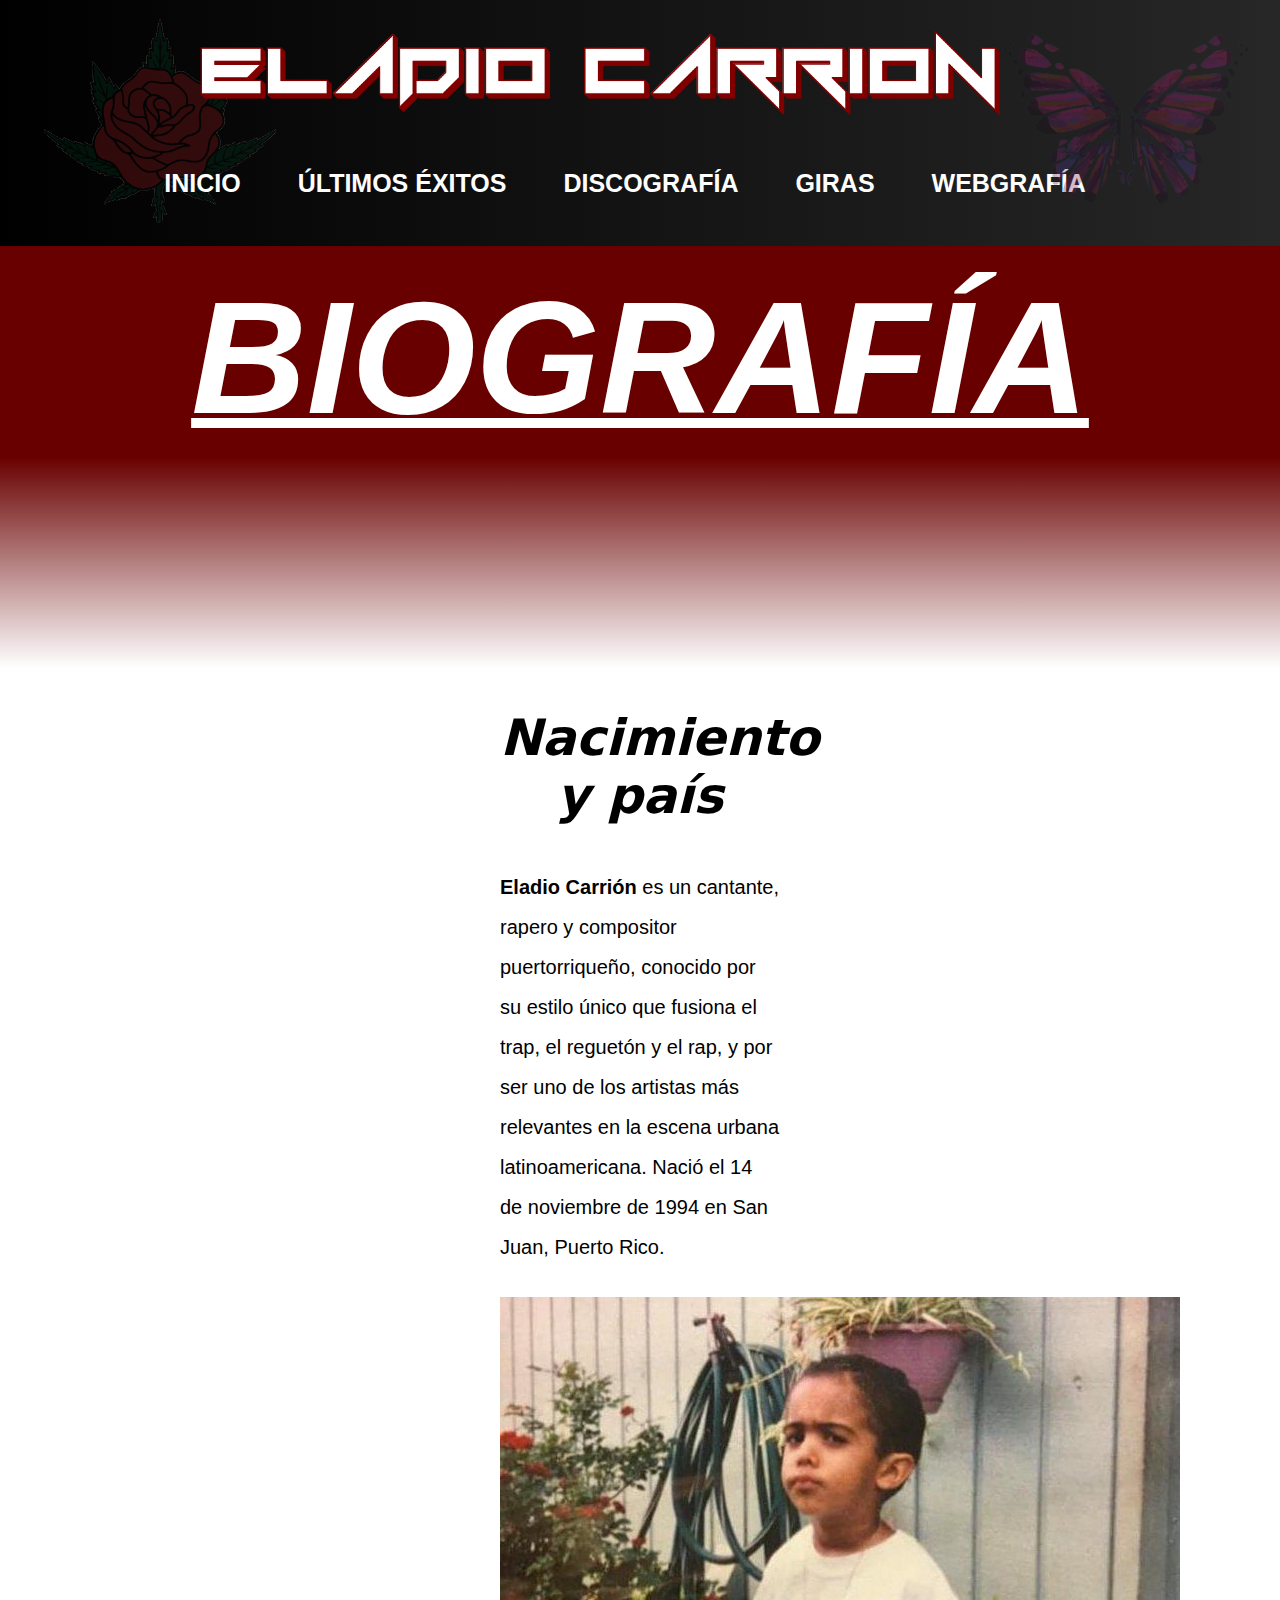
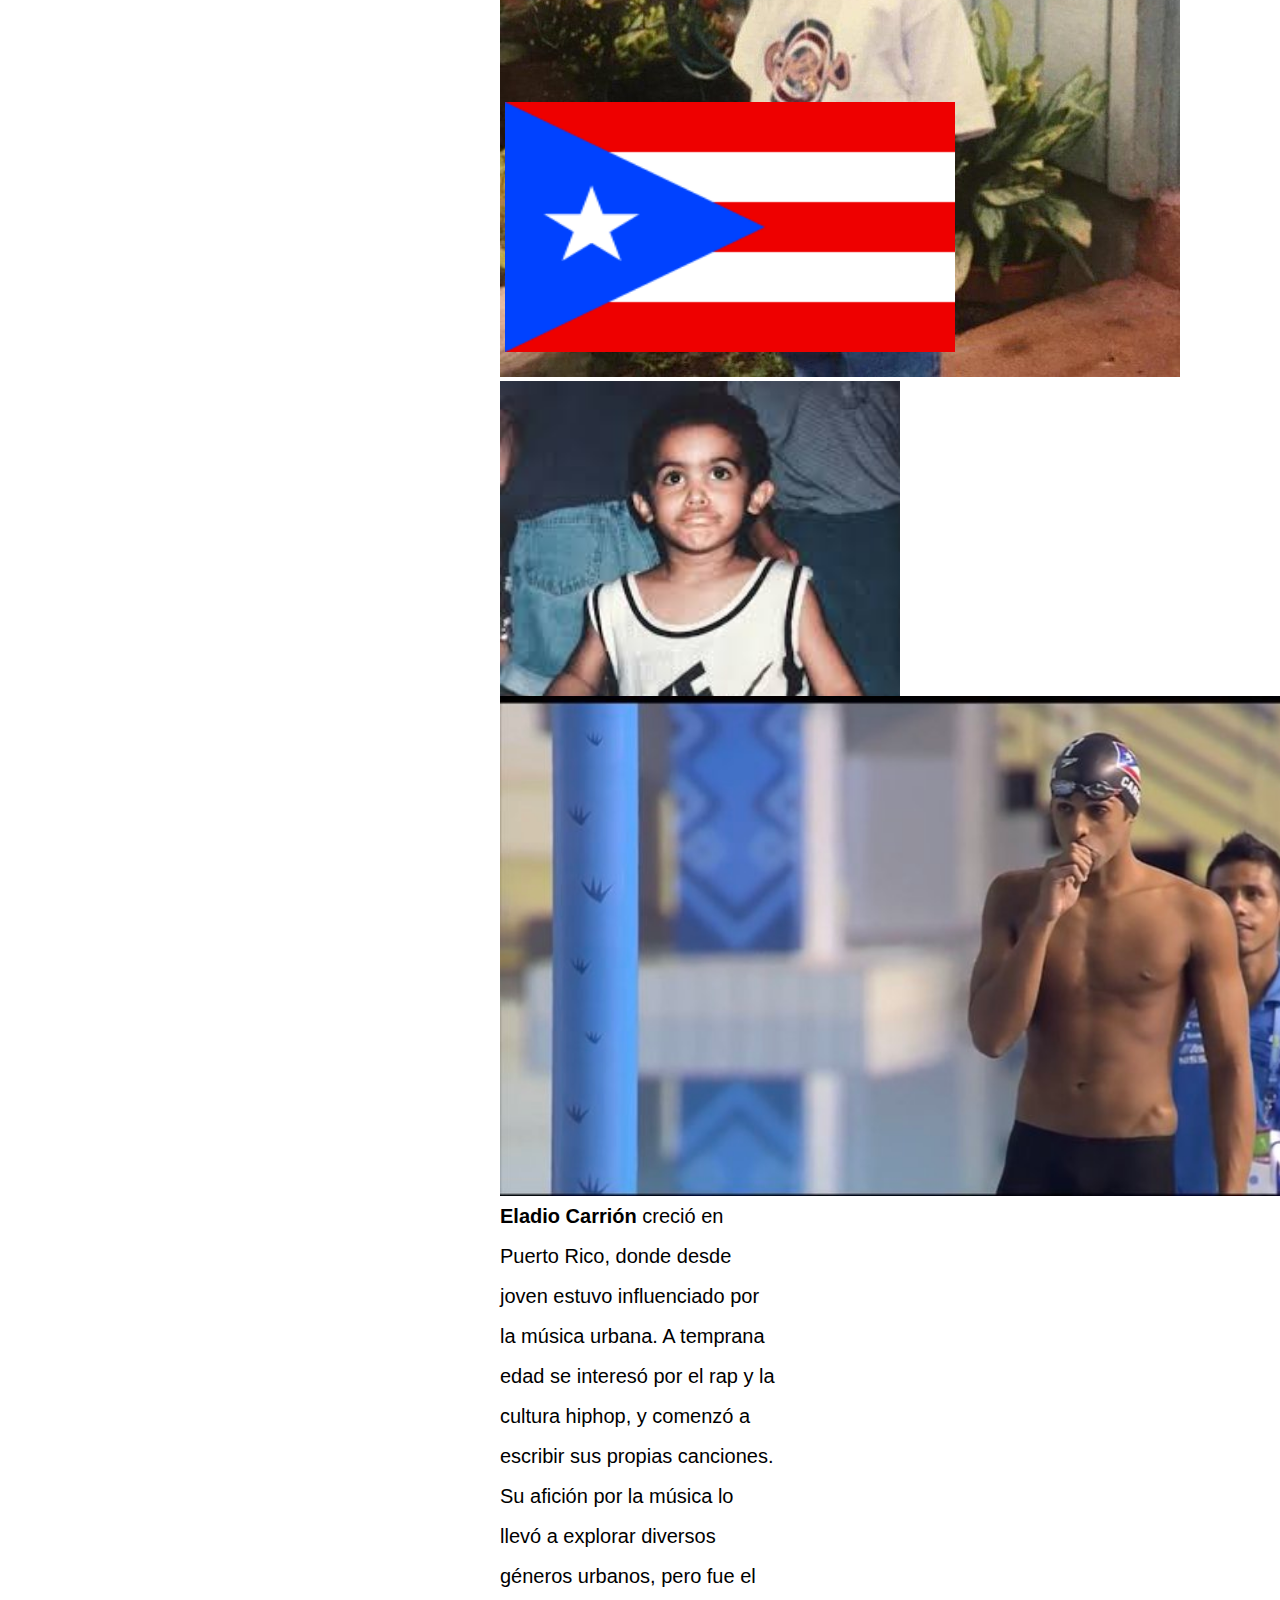
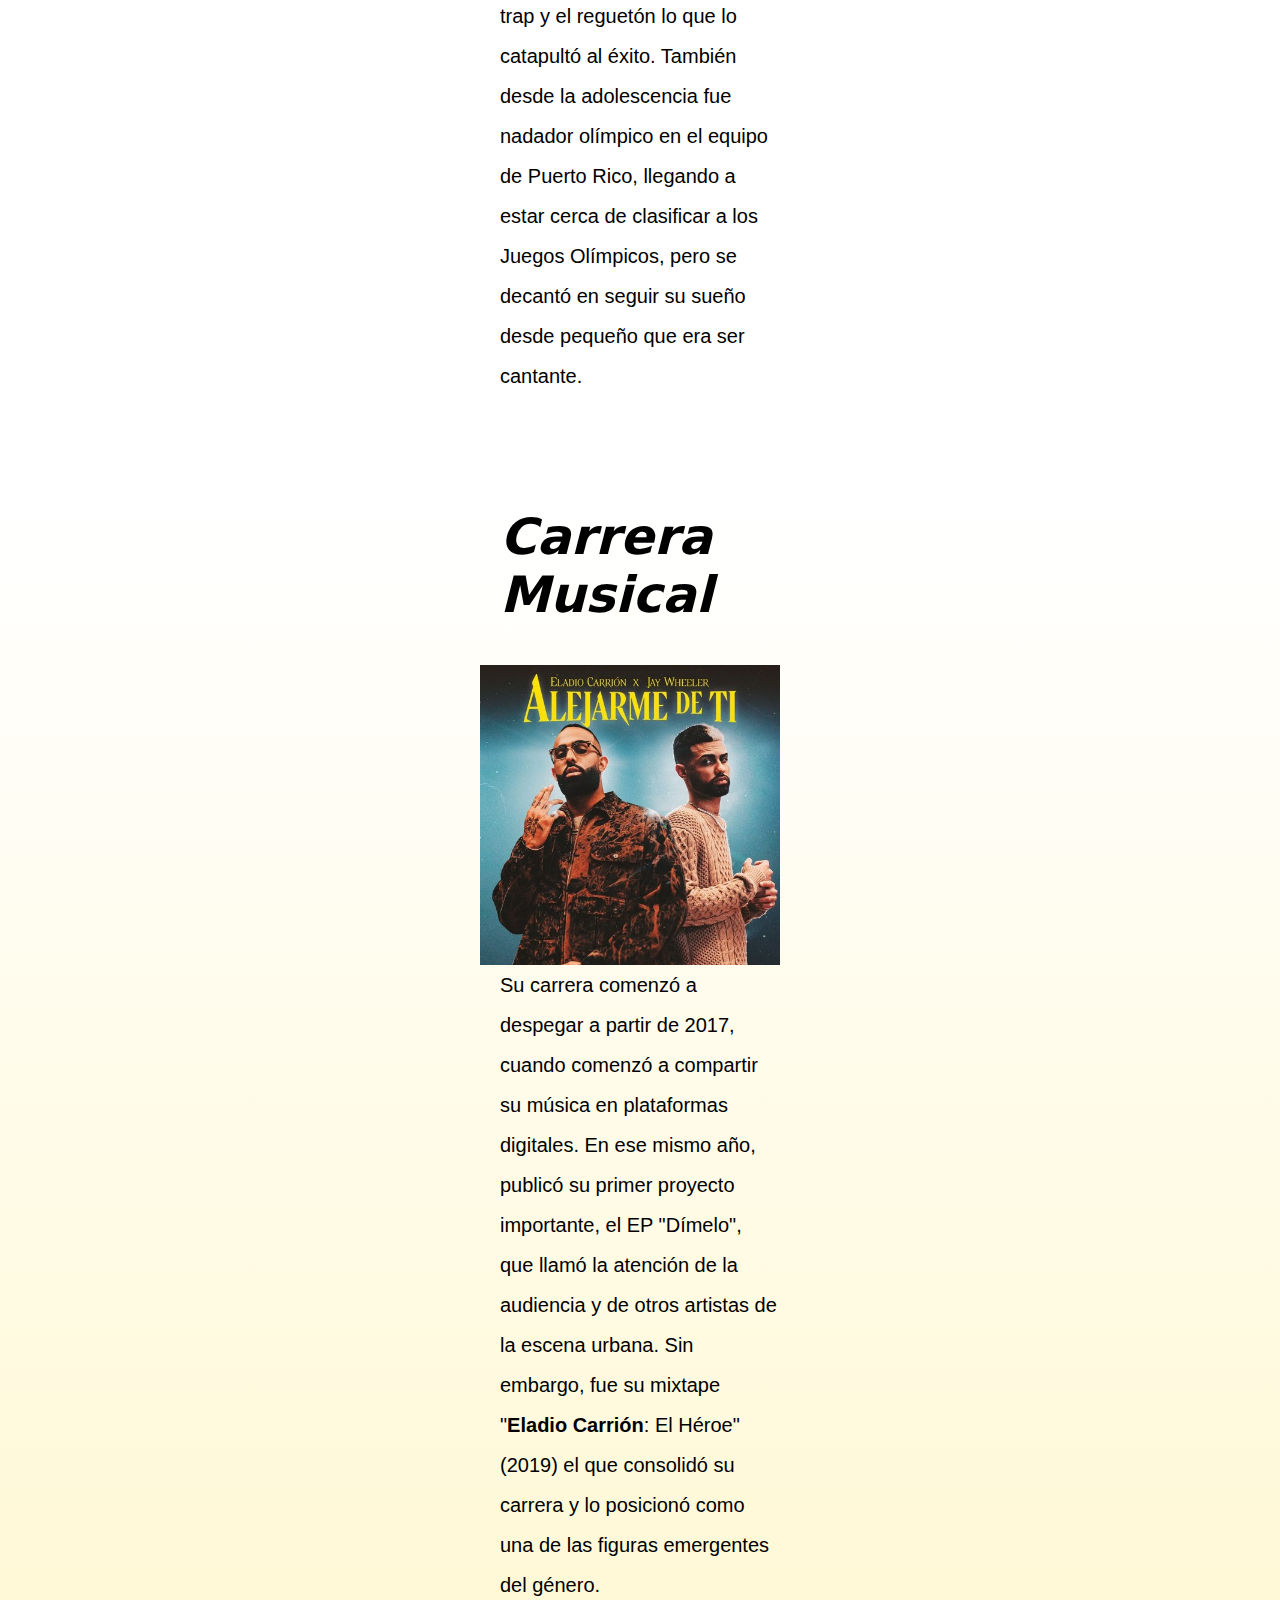
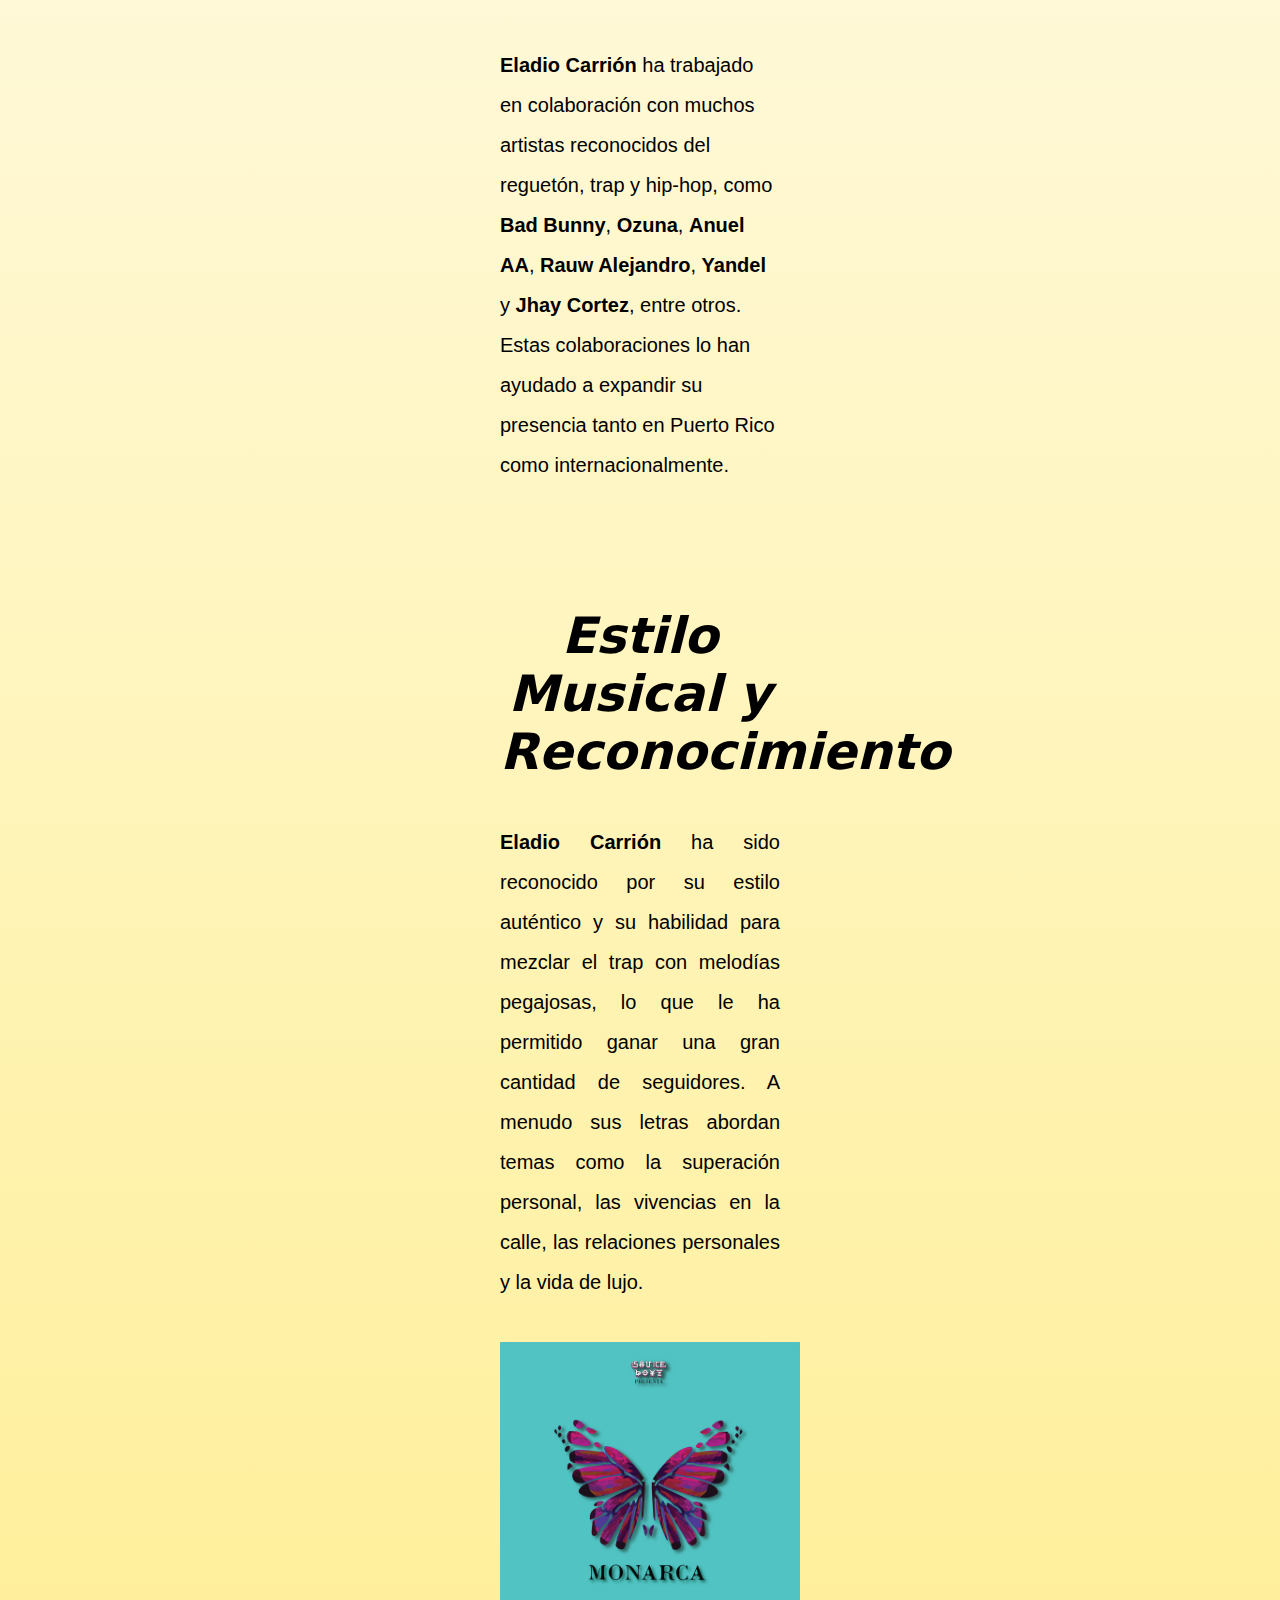
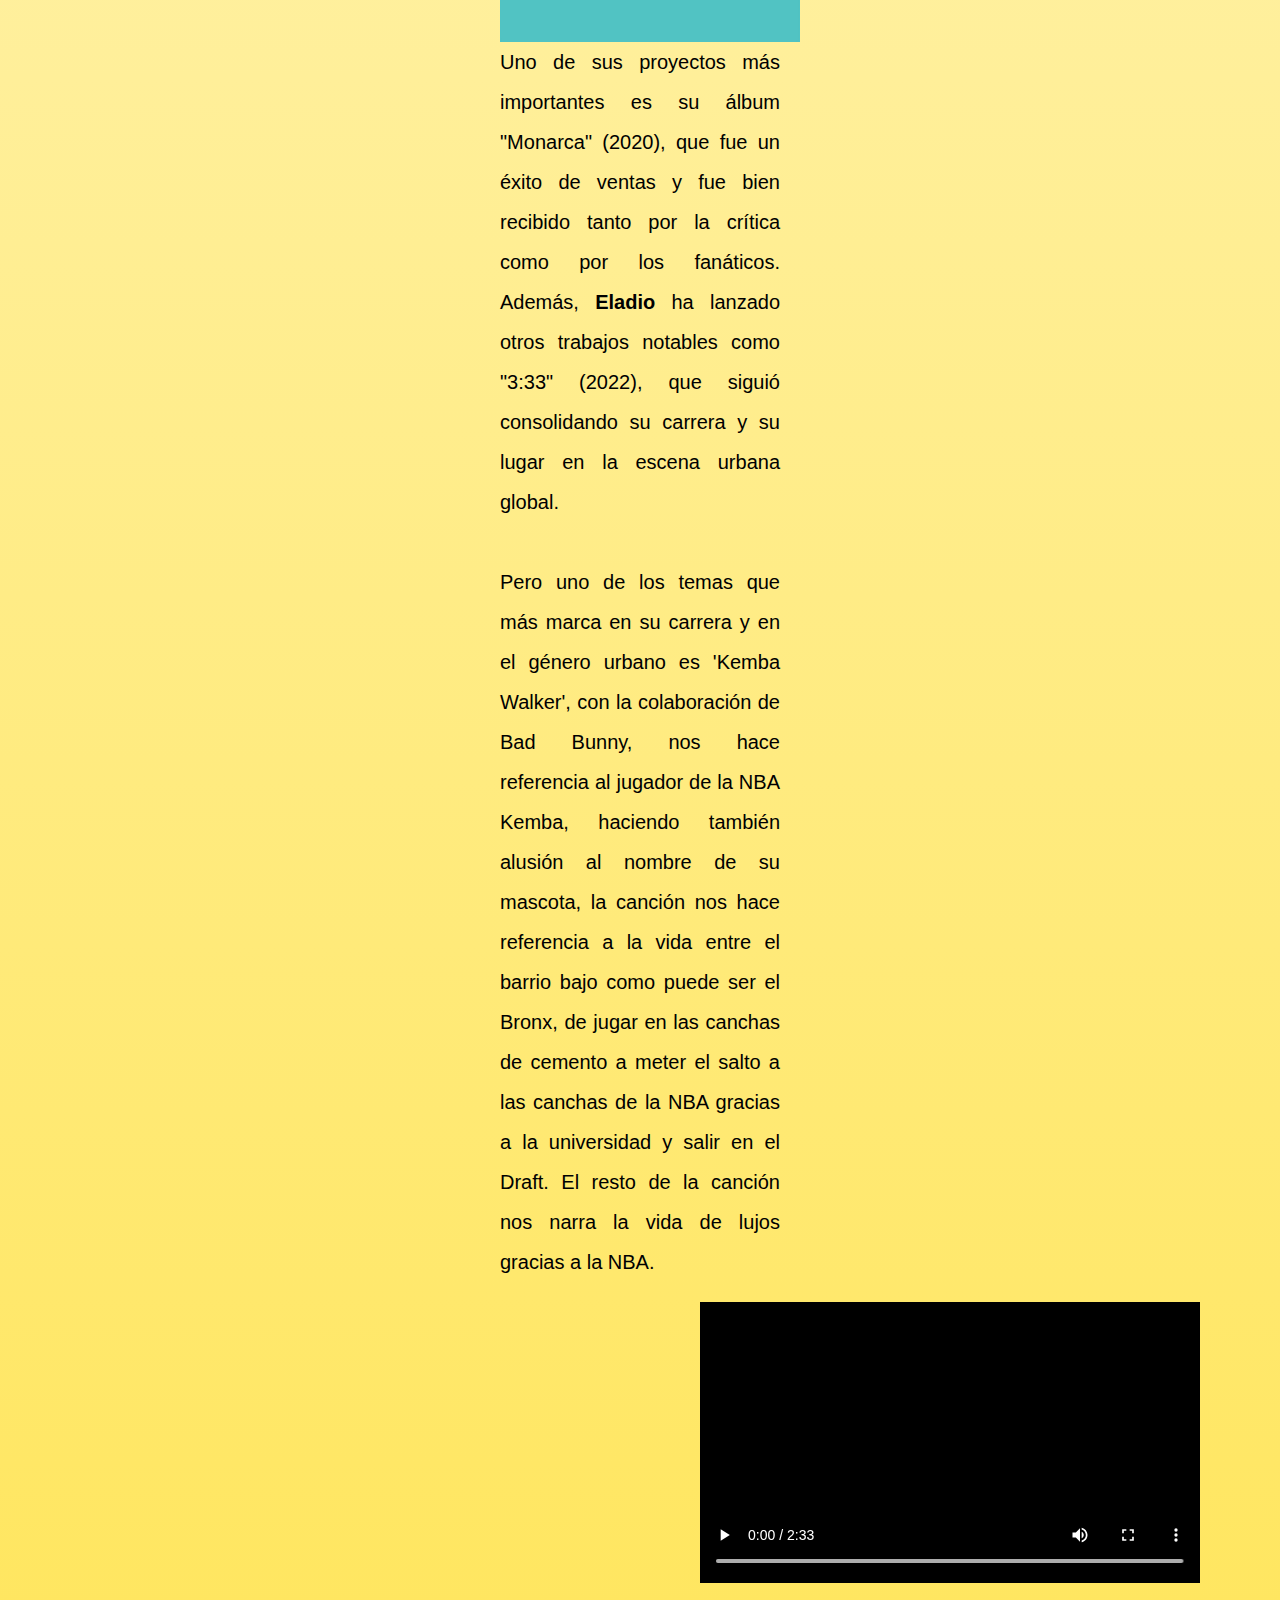
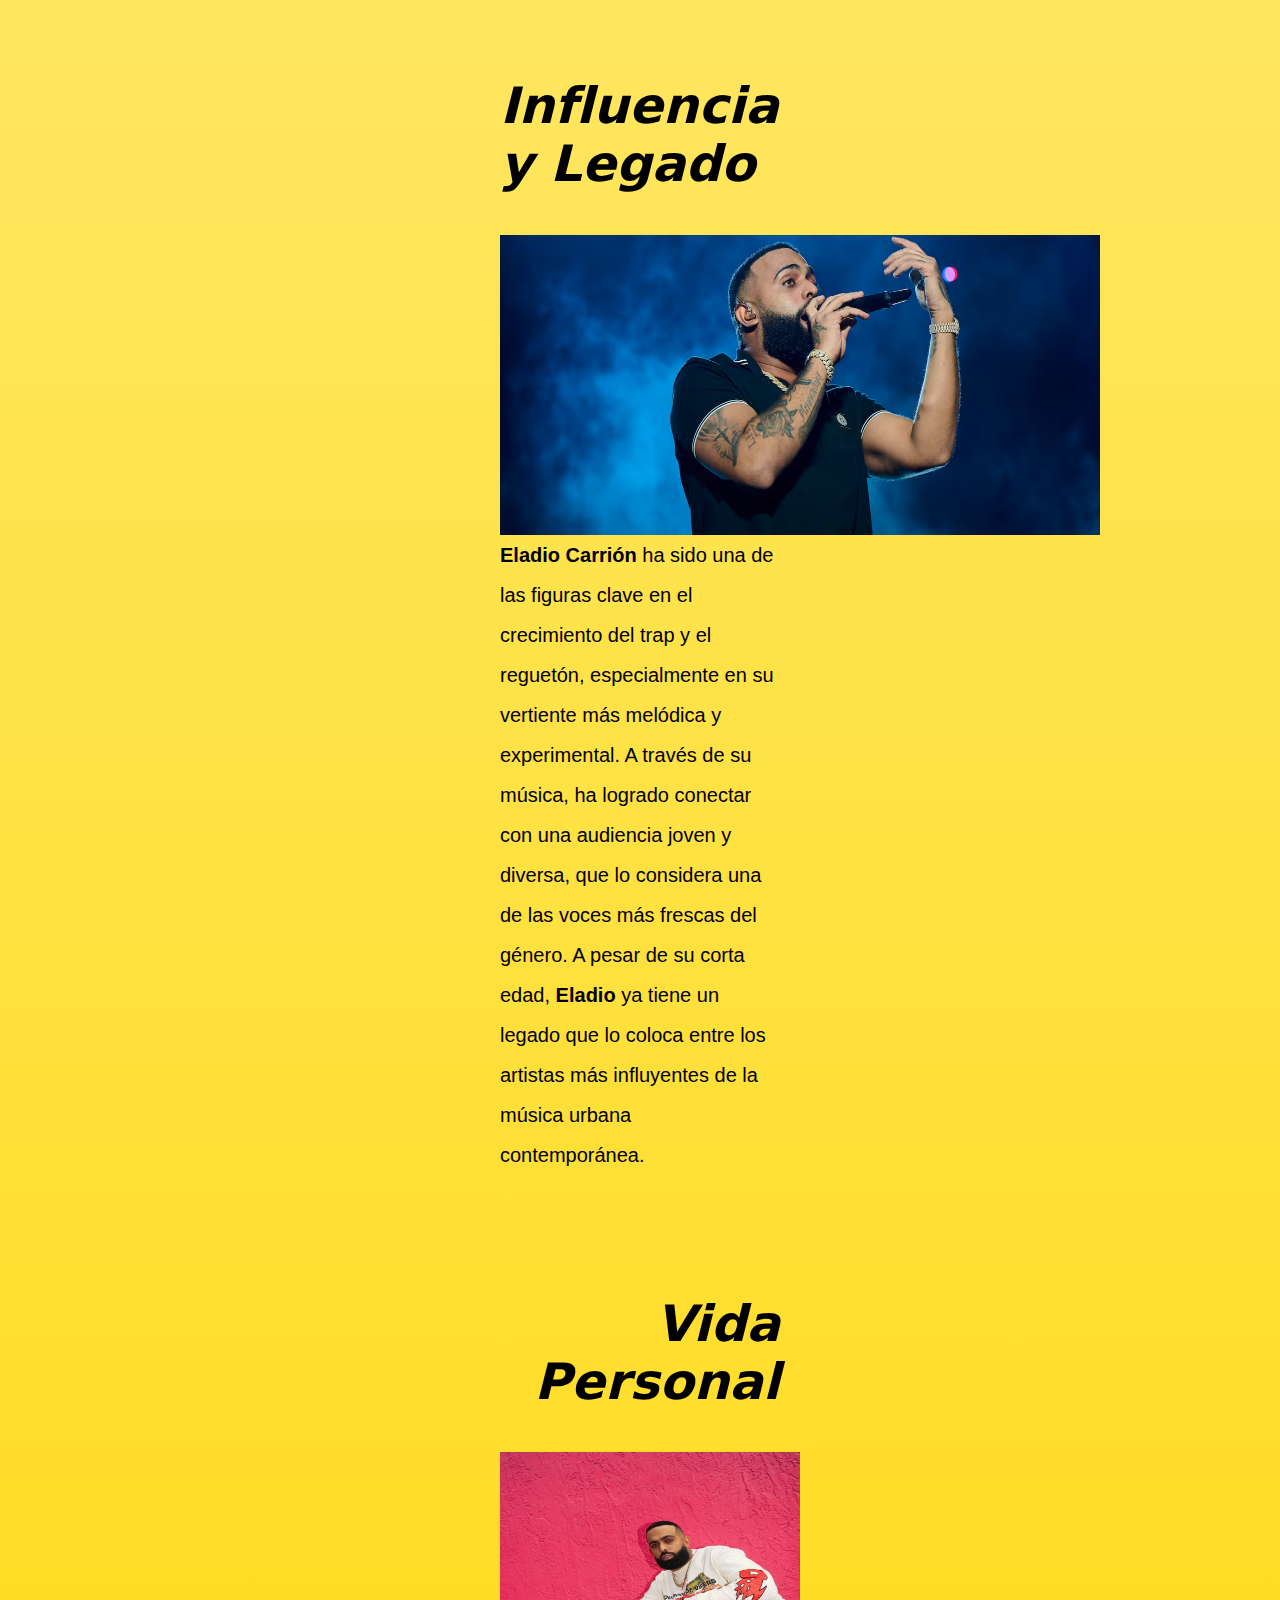
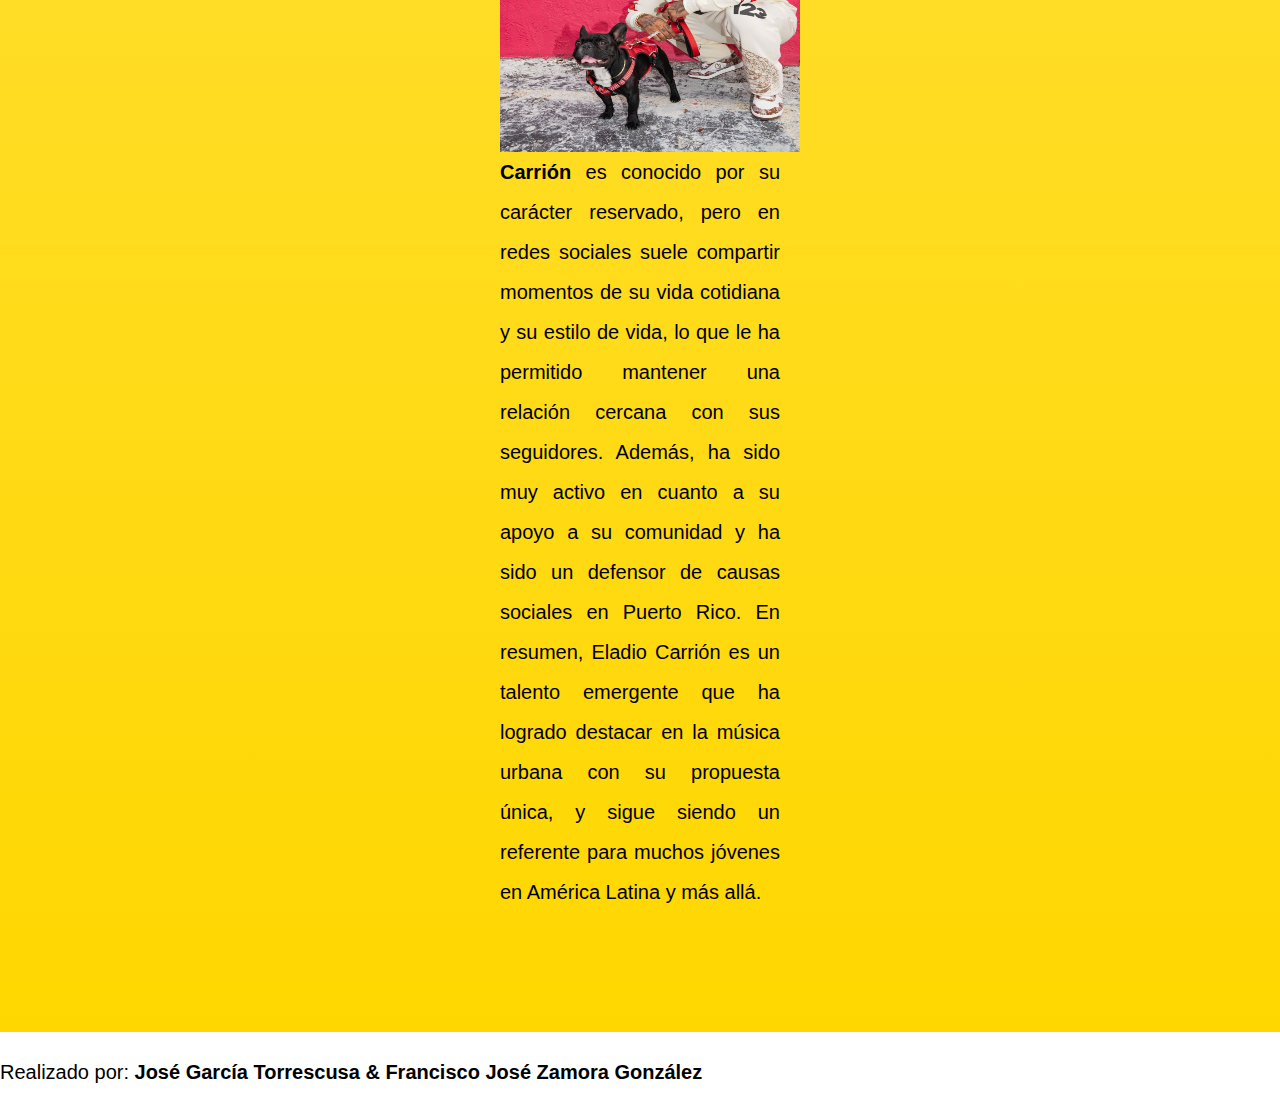
<file: web/historia.html>
<!DOCTYPE html>
<html lang="es">
<head>
    <meta charset="UTF-8">
    <meta name="viewport" content="width=device-width, initial-scale=1.0">
    <title>ELADIO CARRION - Bibliografia</title>
    <link rel="stylesheet" href="../css/estilobio.css">
    <link rel="shortcut icon" href="/imagenes/icono.png">
</head>
<body>
    <!--Encabezado y navegador de páginas-->
    <div id="cabecera">
        <img src="../imagenes/titulo.png" id="titulo" alt="ELADIO CARRION">
        <img src="../imagenes/rosa.png" id="rosa" alt="Rosa de Sauce Boyz 1">
        <img src="../imagenes/monarca.png" id="monarca" alt="Mariposa Albúm Monarca">
        <div id="fondo1"></div>
        <!--Navegador-->
        <div class="separacion">
            <span><a href="../index.html" class="navegador">INICIO</a></span>
            <span><a href="ultimosexitos.html" class="navegador">ÚLTIMOS ÉXITOS</a></span>
            <span><a href="discografia.html" class="navegador">DISCOGRAFÍA</a></span>
            <span><a href="giras.html" class="navegador">GIRAS</a></span>
            <span><a href="bibliografia.html" class="navegador">WEBGRAFÍA</a></span>
        </div>
    </div>
    <!--Título Biografía-->
    <div class="biografia">
        <h1 id="biografia">BIOGRAFÍA</h1>
    </div>
    <div class="texto">
        <!--Nacimiento-->
        <div class="margen">
            <h2 id="h2">Nacimiento y país</h2>
            <p>
                <span>Eladio Carrión</span> es un cantante, rapero y compositor puertorriqueño, conocido por su estilo único que fusiona el trap, el reguetón y el rap,
                y por ser uno de los artistas más relevantes en la escena urbana latinoamericana. Nació el 14 de noviembre de 1994 en San Juan, Puerto Rico.
            </p>
            <div class="galeria">
                <img src="../imagenes/eladionino.jpg" alt="Foto de Eladio con 3 años">
                <img src="../imagenes/eladionino2.jpeg" alt="Foto de Eladio con 5 años" id="tamanoeladio">
                <img src="../imagenes/puertorico.png" alt="Bandera de Puerto Rico" id="tamanopr">
            </div>
        </div>
        <!--Comienzo-->
        <div class="margen">
            <div class="nadador">
                <div class="nadador2">
                    <h2>Inicios y Primeros Años</h2>
                    <p>
                        <img src="../imagenes/nadador.jpg" alt="Eladio JJOO" id="nadador"> 
                        <span>Eladio Carrión</span> creció en Puerto Rico, donde desde joven estuvo influenciado por la música urbana. A temprana edad se interesó por el rap y
                        la cultura hiphop, y comenzó a escribir sus propias canciones. Su afición por la música lo llevó a explorar diversos géneros urbanos,
                        pero fue el trap y el reguetón lo que lo catapultó al éxito. También desde la adolescencia fue nadador olímpico en el equipo de Puerto Rico, llegando a estar
                        cerca de clasificar a los Juegos Olímpicos, pero se decantó en seguir su sueño desde pequeño que era ser cantante.   
                    </p>
                </div>
            </div>
        </div>
        <!--Carrera Musical-->
        <div class="estilo">
            <div class="margen">
                <div>
                    <h2>Carrera Musical</h2>
                    <p> 
                        <a href="https://youtu.be/URJLPchso7o?feature=shared&t=102" target="_blank"><img src="../imagenes/alejarmedeti.jpg" alt="Portada Alejarme de ti" id="alejarme"></a>
                        Su carrera comenzó a despegar a partir de 2017, cuando comenzó a compartir su música en plataformas digitales. En ese mismo año, publicó su primer
                        proyecto importante, el EP "Dímelo", que llamó la atención de la audiencia y de otros artistas de la escena urbana. Sin embargo, fue su mixtape
                        "<span>Eladio Carrión</span>: El Héroe" (2019) el que consolidó su carrera y lo posicionó como una de las figuras emergentes del género.
                        <br><br>
                        <span>Eladio Carrión</span> ha trabajado en colaboración con muchos artistas reconocidos del reguetón, trap y hip-hop, como <span>Bad Bunny</span>,
                        <span>Ozuna</span>, <span>Anuel AA</span>, <span>Rauw Alejandro</span>, <span>Yandel</span> y <span>Jhay Cortez</span>, entre otros.
                        Estas colaboraciones lo han ayudado a expandir su presencia tanto en Puerto Rico como internacionalmente.
                    </p>
                </div>
            </div>
            <!--Estilos y flows-->
            <div class="margen">
                <div class="flow">
                    <h2> Estilo Musical y Reconocimiento</h2>
                    <p>
                        <span>Eladio Carrión</span> ha sido reconocido por su estilo auténtico y su habilidad para mezclar el trap con melodías pegajosas, lo que le ha permitido
                        ganar una gran cantidad de seguidores. A menudo sus letras abordan temas como la superación personal, las vivencias en la calle, las relaciones personales
                        y la vida de lujo.
                        <br><br>
                        <img src="../imagenes/monarca.jpeg" alt="Monarca">
                        Uno de sus proyectos más importantes es su álbum "Monarca" (2020), que fue un éxito de ventas y fue bien recibido tanto por la crítica como por los fanáticos.
                        Además, <span>Eladio</span> ha lanzado otros trabajos notables como "3:33" (2022), que siguió consolidando su carrera y su lugar en la escena urbana global.
                        <br><br>
                        Pero uno de los temas que más marca en su carrera y en el género urbano es 'Kemba Walker', con la colaboración de Bad Bunny, nos hace referencia al jugador de 
                        la NBA Kemba, haciendo también alusión al nombre de su mascota, la canción nos hace referencia a la vida entre el barrio bajo como puede ser el Bronx, de jugar en
                        las canchas de cemento a meter el salto a las canchas de la NBA gracias a la universidad y salir en el Draft. El resto de la canción nos narra la vida de lujos 
                        gracias a la NBA.
                    </p>
                    <video controls>
                        <source src="../medios/kembawalker.mp4" type="video/mp4">
                    </video>
                </div> 
            </div>
            <!--Influencia-->
            <div class="margen">
                <div class="influencia">
                    <h2>Influencia y Legado</h2>
                    <p>
                        <img src="../imagenes/concierto.jpg" alt="Eladio Carrion" class="concierto">
                        <span>Eladio Carrión</span> ha sido una de las figuras clave en el crecimiento del trap y el reguetón, especialmente en su vertiente más melódica y experimental.
                        A través de su música, ha logrado conectar con una audiencia joven y diversa, que lo considera una de las voces más frescas del género.
                        A pesar de su corta edad, <span>Eladio</span> ya tiene un legado que lo coloca entre los artistas más influyentes de la música urbana contemporánea.
                    </p> 
                </div> 
            </div>
            <!--Vida Personal-->
            <div class="margen">
                <div class="vida">
                    <h2>Vida Personal</h2>
                    <p>
                        <img src="../imagenes/kemba.jpg" alt="Kemba, mascota de Eladio" class="kemba">
                        <span>Carrión</span> es conocido por su carácter reservado, pero en redes sociales suele compartir momentos de su vida cotidiana y su estilo de vida,
                        lo que le ha permitido mantener una relación cercana con sus seguidores. Además, ha sido muy activo en cuanto a su apoyo a su comunidad y ha sido un defensor
                        de causas sociales en Puerto Rico. En resumen, Eladio Carrión es un talento emergente que ha logrado destacar en la música urbana con su propuesta única,
                    y sigue siendo un referente para muchos jóvenes en América Latina y más allá.
                    </p>
                </div>
            </div>
        </div>
    <p id="creadores">Realizado por: <span>José García Torrescusa & Francisco José Zamora González </span></p>
    </div>
</body>
</html>
</file>
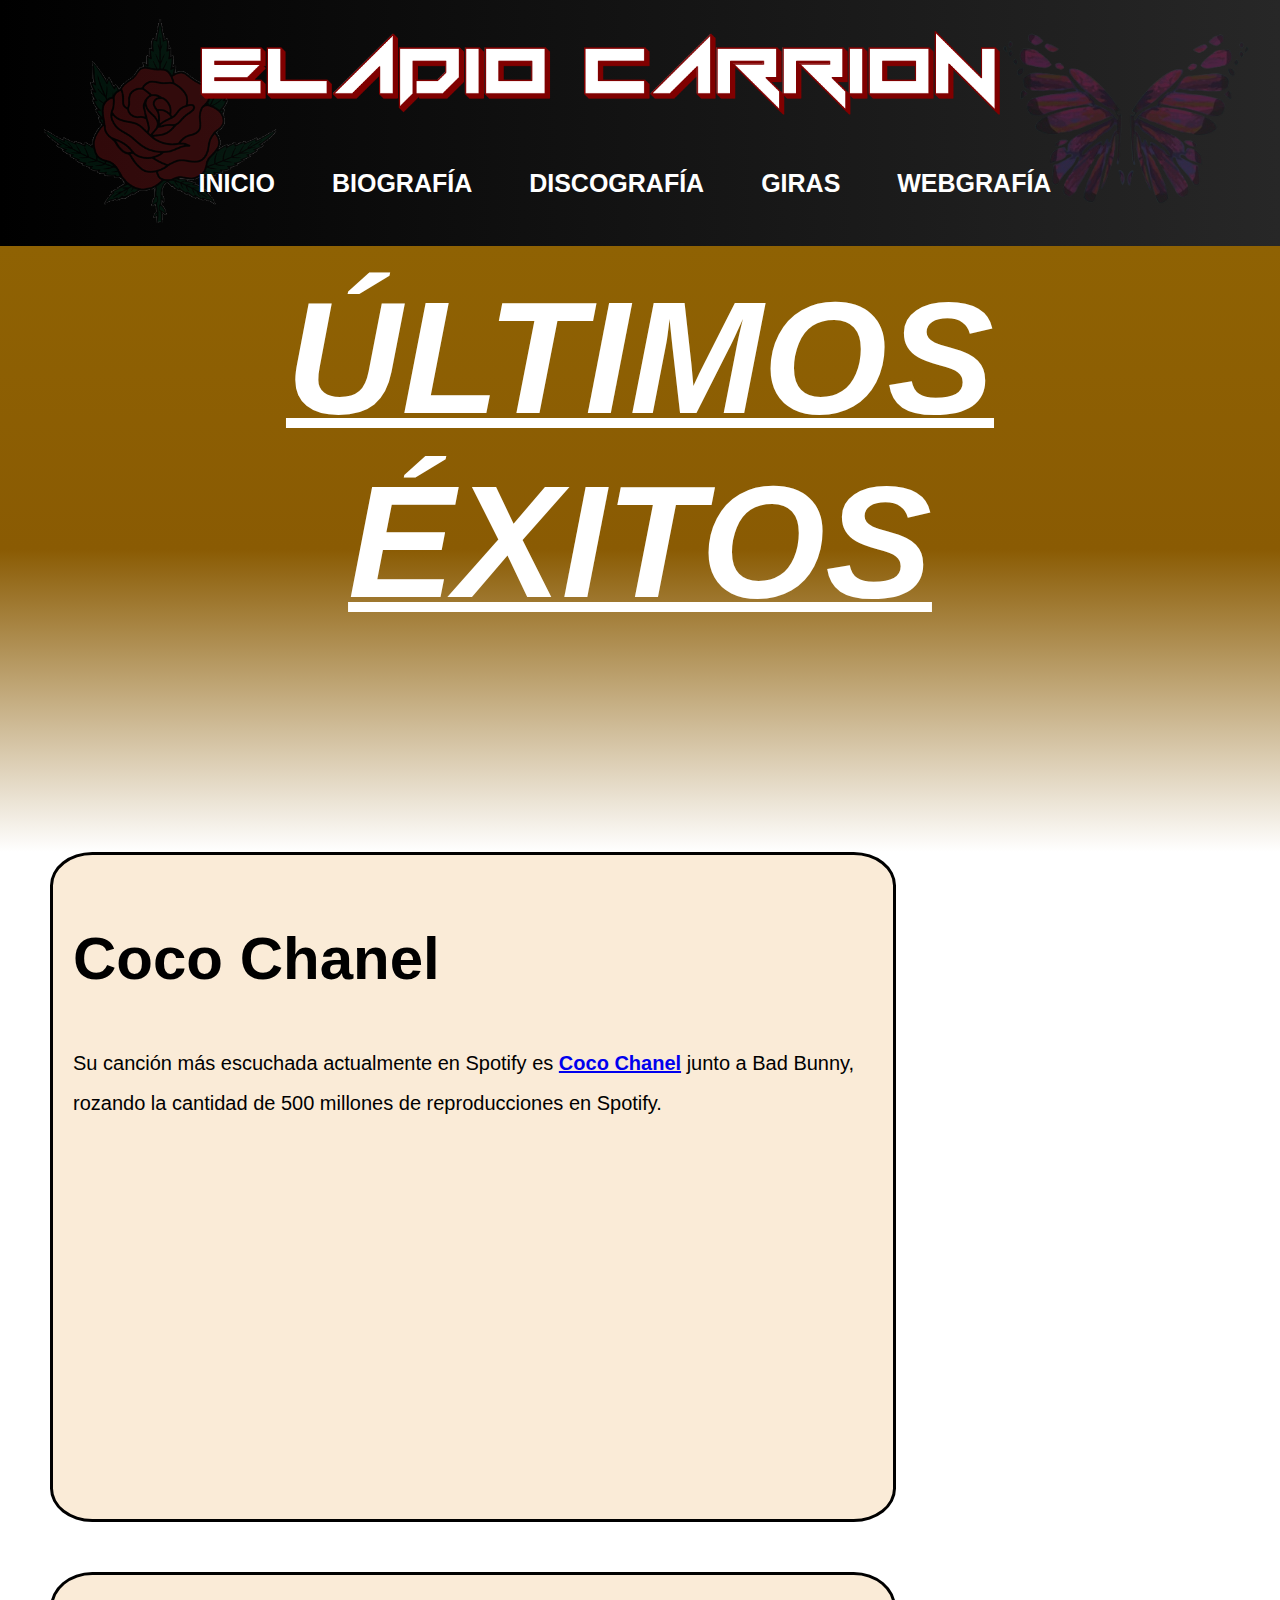
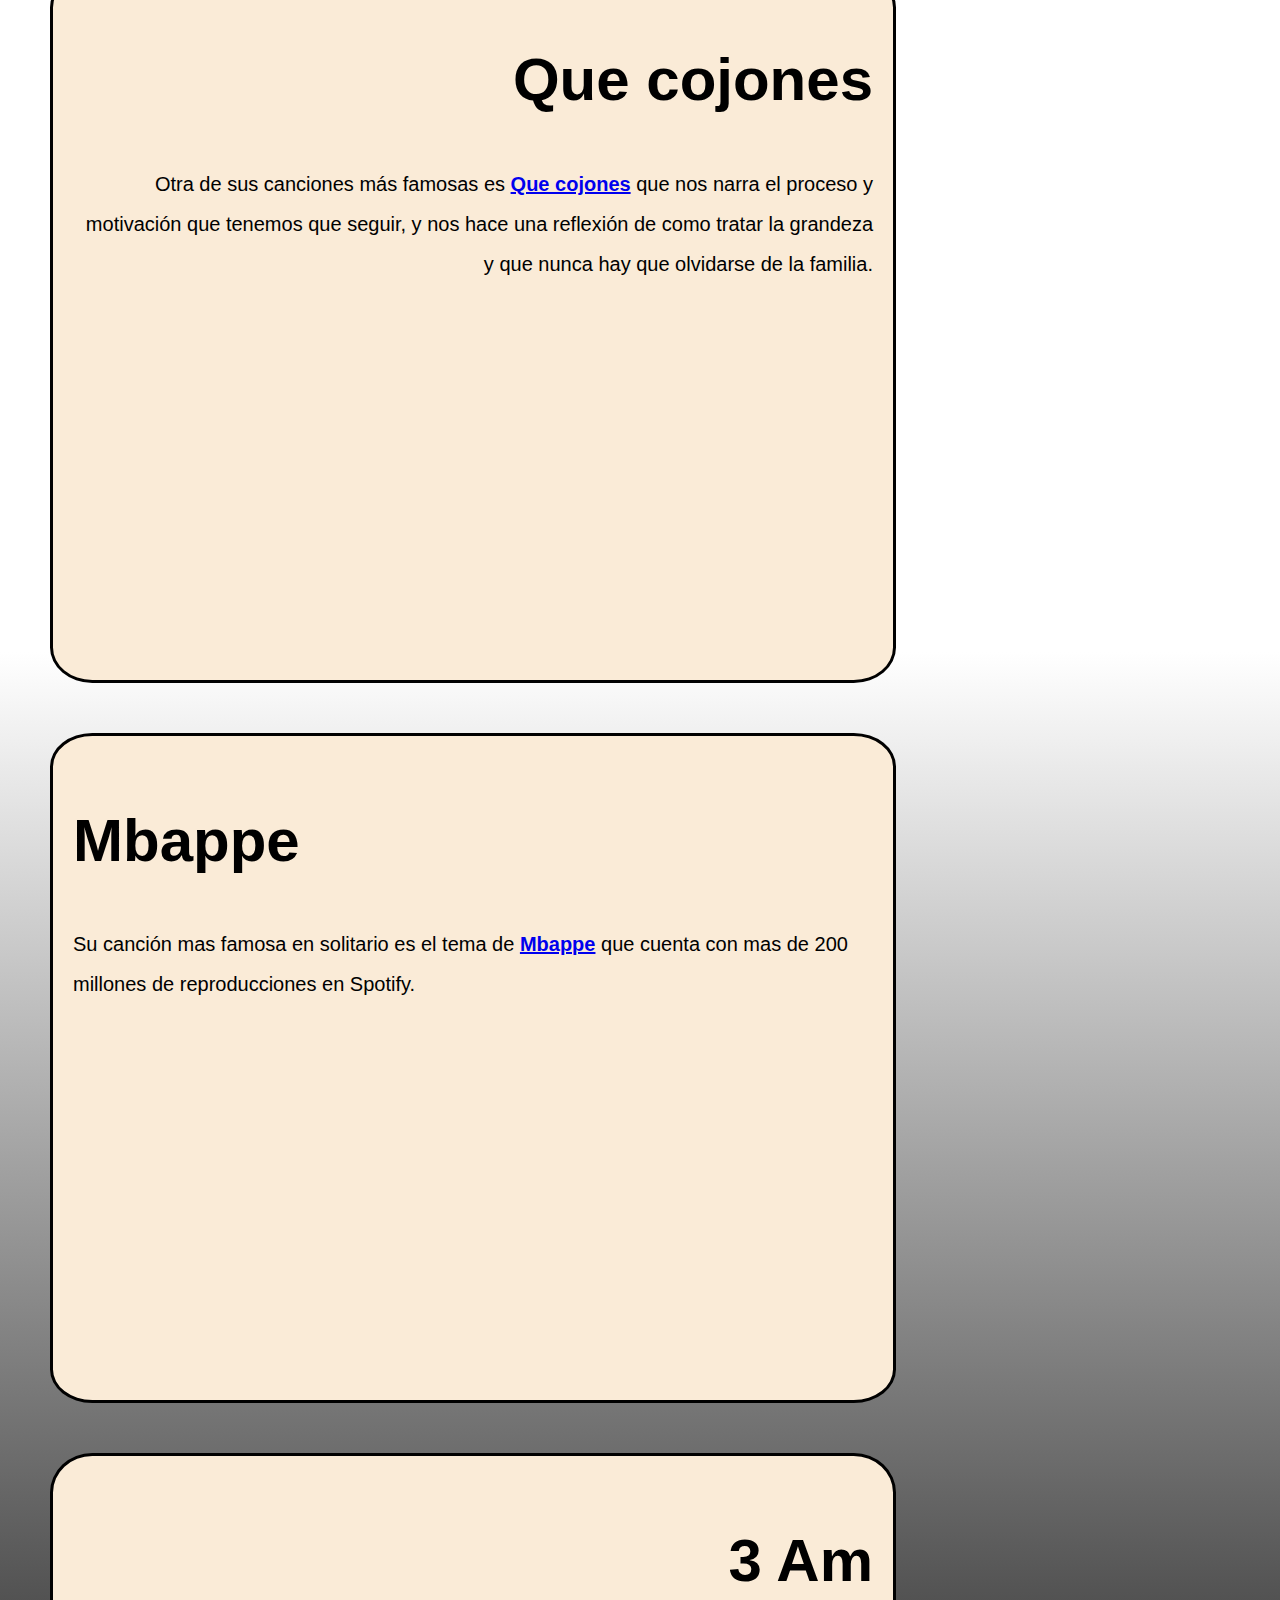
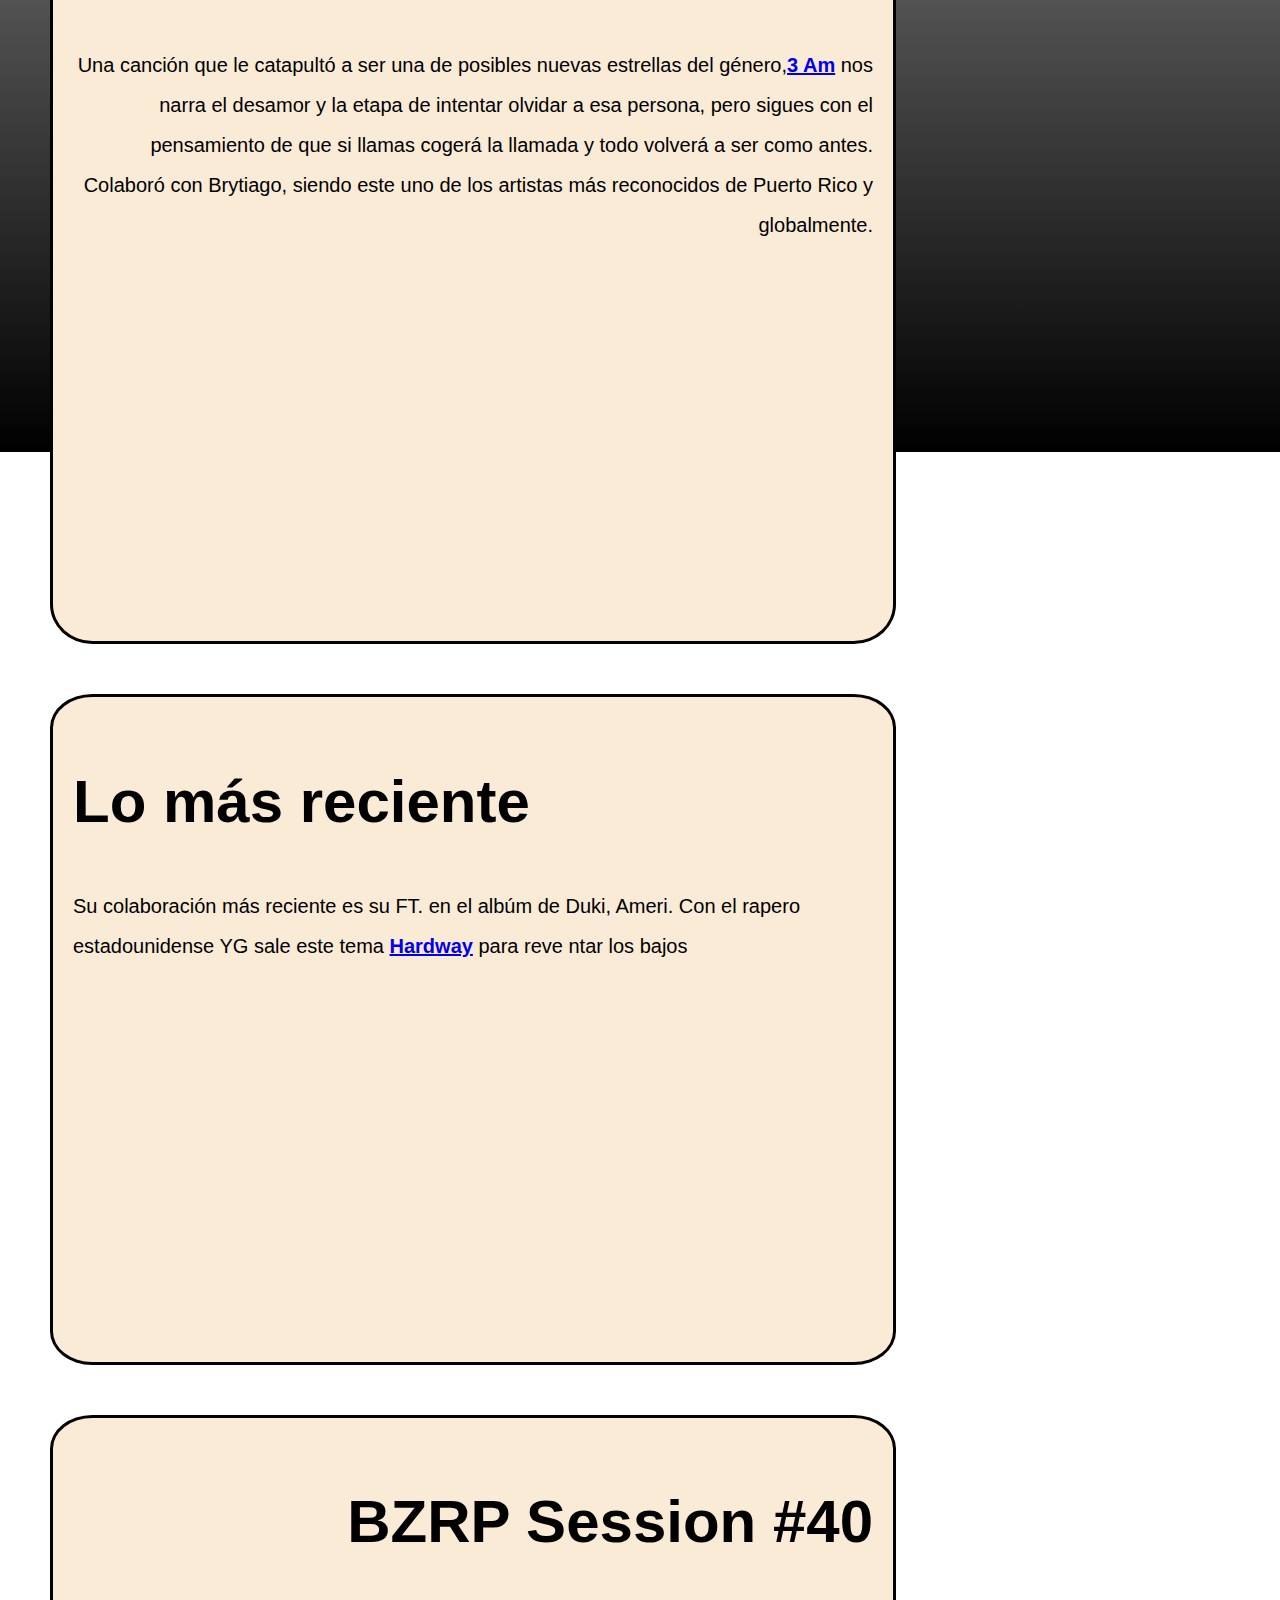
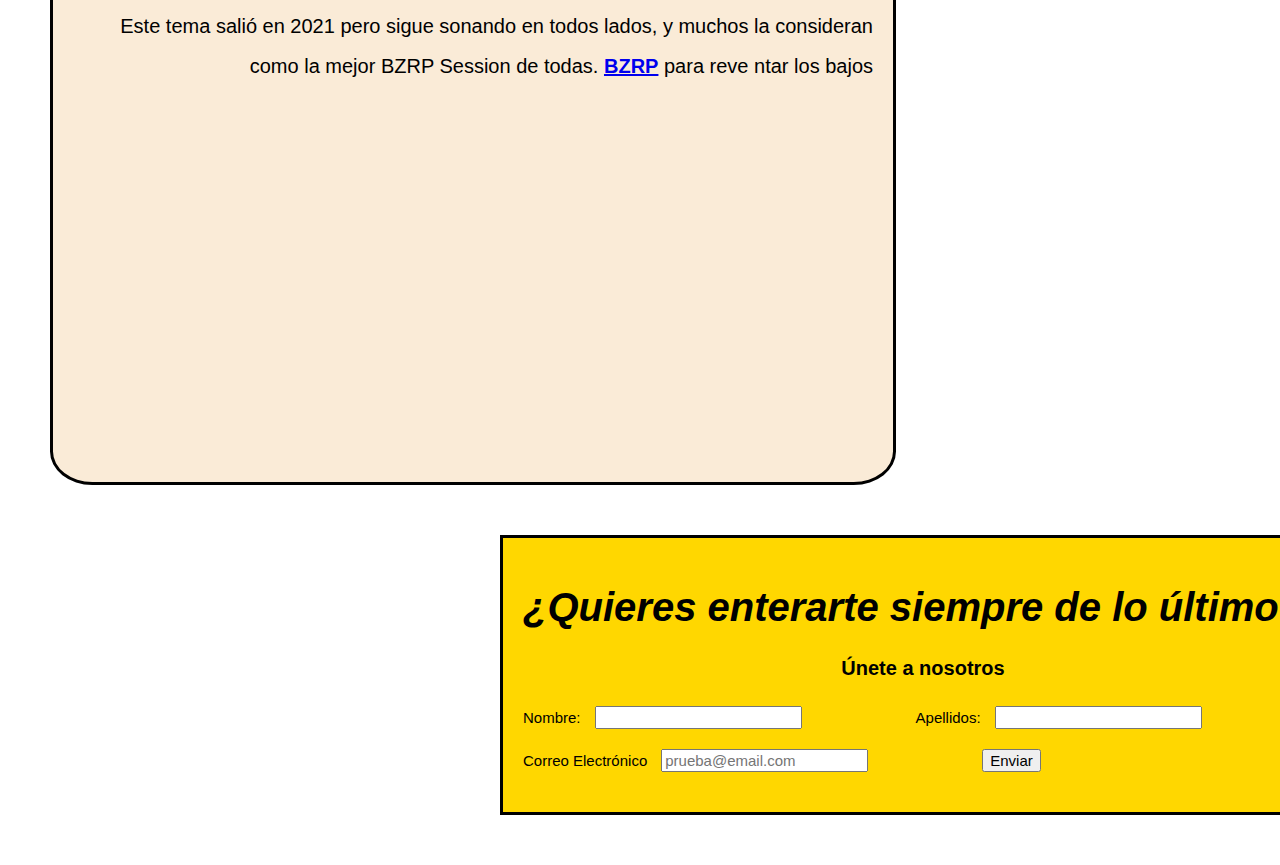
<file: web/ultimosexitos.html>
<!DOCTYPE html>
<html lang="es">
<head>
    <meta charset="UTF-8">
    <meta name="viewport" content="width=device-width, initial-scale=1.0">
    <title>ELADIO CARRION - Últimos éxitos</title>
    <link rel="stylesheet" href="../css/estiloexitos.css">
    <link rel="shortcut icon" href="/imagenes/icono.png">
</head>
<body>
    <!--Encabezado y navegador de páginas-->
    <div id="cabecera">
        <img src="../imagenes/titulo.png" id="titulo" alt="ELADIO CARRION">
        <img src="../imagenes/rosa.png" id="rosa" alt="Rosa de Sauce Boyz 1">
        <img src="../imagenes/monarca.png" id="monarca" alt="Mariposa Albúm Monarca">
        <div id="fondo1"></div>
        <!--Navegador-->
        <div class="separacion">
            <span><a href="../index.html" class="navegador">INICIO</a></span>
            <span><a href="historia.html" class="navegador">BIOGRAFÍA</a></span>
            <span><a href="discografia.html" class="navegador">DISCOGRAFÍA</a></span>
            <span><a href="giras.html" class="navegador">GIRAS</a></span>
            <span><a href="bibliografia.html" class="navegador">WEBGRAFÍA</a></span>
        </div>
    </div>
    <!--Título Biografía-->
    <div class="exitos">
        <h1 id="exitos">ÚLTIMOS ÉXITOS</h1>
    </div>
    <div class="coco">
        <h2>Coco Chanel</h2>
        <p>Su canción más escuchada actualmente en Spotify es <span><a href="https://open.spotify.com/intl-es/track/0PB0O24JqAuNdOAFVJljMS" target="_blank">
            Coco Chanel</a></span> junto a Bad Bunny, rozando la cantidad de 500 millones de reproducciones en Spotify.
        </p>
        <iframe style="border-radius:12px" src="https://open.spotify.com/embed/track/0PB0O24JqAuNdOAFVJljMS?utm_source=generator" width="100%" height="352" frameBorder="0" allowfullscreen="" allow="autoplay; clipboard-write; encrypted-media; fullscreen; picture-in-picture" loading="lazy"></iframe>   
    </div>
    <div class="coco">
        <h2 class="derecha">Que cojones</h2>
        <p class="derecha">Otra de sus canciones más famosas es <span><a href="https://open.spotify.com/track/22TyikLrwsaXhsL31mewls?si=084adbdf5b444ae8" target="_blank">Que cojones</a></span>
            que nos narra el proceso y motivación que tenemos que seguir, y nos hace una reflexión de como tratar la grandeza y que nunca hay que olvidarse de la familia.
        </p>
        <iframe style="border-radius:12px" src="https://open.spotify.com/embed/track/22TyikLrwsaXhsL31mewls?utm_source=generator" width="100%" height="352" frameBorder="0" allowfullscreen="" allow="autoplay; clipboard-write; encrypted-media; fullscreen; picture-in-picture" loading="lazy"></iframe>
    </div>
    <div id="fondo2">
        <div class="coco">
            <h2>Mbappe</h2>
            <p>Su canción mas famosa en solitario es el tema de <span><a href="https://open.spotify.com/intl-es/track/2lmWwBLVJ2P0HX491zkYws?si=cce5fcf0d35448f6" target="_blank">Mbappe</a></span>
                que cuenta con mas de 200 millones de reproducciones en Spotify.
            </p>
            <iframe style="border-radius:12px" src="https://open.spotify.com/embed/track/2lmWwBLVJ2P0HX491zkYws?utm_source=generator" width="100%" height="352" frameBorder="0" allowfullscreen="" allow="autoplay; clipboard-write; encrypted-media; fullscreen; picture-in-picture" loading="lazy"></iframe>
        </div>
        <div class="coco">
            <h2 class="derecha">3 Am</h2>
            <p class="derecha">Una canción que le catapultó a ser una de posibles nuevas estrellas del género,<span><a href="https://open.spotify.com/track/1F205Nl2feOSYSztLNOJAL?si=d9bda629b25f4579" target="_blank">3 Am</a></span>
                nos narra el desamor y la etapa de intentar olvidar a esa persona, pero sigues con el pensamiento de que si llamas cogerá la llamada y todo volverá a ser como
                antes. Colaboró con Brytiago, siendo este uno de los artistas más reconocidos de Puerto Rico y globalmente.
            </p>
            <iframe style="border-radius:12px" src="https://open.spotify.com/embed/track/1F205Nl2feOSYSztLNOJAL?utm_source=generator" width="100%" height="352" frameBorder="0" allowfullscreen="" allow="autoplay; clipboard-write; encrypted-media; fullscreen; picture-in-picture" loading="lazy"></iframe>
        </div>
        <div class="coco">
            <h2>Lo más reciente</h2>
            <p>Su colaboración más reciente es su FT. en el albúm de Duki, Ameri. Con el rapero estadounidense YG sale este tema <a href="https://open.spotify.com/track/63rRgkllF0FDeZ9fpOkFKl?si=1af0205192e14b47" target="_blank"><span>Hardway</span></a> para reve  ntar los bajos</p>
            <iframe style="border-radius:12px" src="https://open.spotify.com/embed/track/0ySEghkXDk4L50ZnnlPcB8?utm_source=generator" width="100%" height="352" frameBorder="0" allowfullscreen="" allow="autoplay; clipboard-write; encrypted-media; fullscreen; picture-in-picture" loading="lazy"></iframe>
        </div>
        <div class="coco">
            <h2 class="derecha">BZRP Session #40</h2>
            <p class="derecha">Este tema salió en 2021 pero sigue sonando en todos lados, y muchos la consideran como la mejor BZRP Session de todas. <a href="https://es.wikipedia.org/wiki/Bizarrap" target="_blank"><span>BZRP</span></a> para reve  ntar los bajos</p>
            <iframe style="border-radius:12px" src="https://open.spotify.com/embed/track/1VauUM5CBX7nkLcgafQL2B?utm_source=generator&theme=0" width="100%" height="352" frameBorder="0" allowfullscreen="" allow="autoplay; clipboard-write; encrypted-media; fullscreen; picture-in-picture" loading="lazy"></iframe>
        </div>
        <!--Formulario-->
        <div class="formulario">
            <h1>¿Quieres enterarte siempre de lo último?</h1>
            <h4>Únete a nosotros</h4>
            <form>
                <label>Nombre:</label>
                <input type="text" name="nombre" id="nombre">
                <label>Apellidos:</label>
                <input type="text" name="apellidos" id="apellidos">
                <label>Correo Electrónico</label>
                <input type="email" name="email" id="email" placeholder="prueba@email.com">
                <input type="submit" name="Enviar" value="Enviar" id="Enviar">
            </form>
        </div>
    </div>
</body>
</html>
</file>
<file: css/indexstyle.css>
/*Estilo en cascada para index.html*/

body    {
            padding: 0%;
            margin: 0%;
        }

/*Estilo cabecera*/
#cabecera   {
                font-family: sans-serif;
                position: sticky;
                top: 0%;
                background: linear-gradient(to right, black, rgb(39, 39, 39));
                color: white;
                text-align: center;
                padding-top: 1px;
                padding-bottom: 28px;
                z-index: 2;
            }

#rosa   {
            position: absolute;
            width: 300px;
            top:0px;
            left:0px;
            margin: -30px 0px 0px 10px;
            z-index: -1;
            opacity: 20%;
            overflow: hidden;
        }

#monarca    {
                position:static;
                width: 250px;
                top:0px;
                left:0px;
                margin: 30px;
                z-index: 1;
                opacity: 30%;
                overflow: hidden;
                float: right;
                margin-left: -200px;  
            }

#titulo     {
                font-size: 60px;
                padding: 30px 20px;
                margin-bottom: 20px;
                width: 800px;
                
            }

/*Clase para separación de span en el navegador*/
.separacion {
                font-weight: 600;
                text-decoration: none;
                margin-bottom: 20px;
                font-size: 25px;
                text-align: center;
            }

.separacion span     {
                        margin-left: 50px;
                     }

.separacion span a  {
                        color:white;
                        text-decoration: none;
                    }
/*Clase para letra del navegador*/

.navegador:hover    {
                        color: gold;
                    }

/*Presentación eladio*/
.imagencabecera {
                    background: linear-gradient( to right,gold, rgb(236, 154, 1));
                    margin-top: -1%;
                    /*width: 1700px;*/
                    z-index: 1;
                    border-bottom: solid black 10px;
                }

#eladio {
            position: relative;
            margin: 0%;
            padding: 0%;
            width: 800px;
            z-index: 1;
            float: left;
        }

#sendo  {
            width: 2380px;
            height: 800px;
            /*border-bottom: solid black 10px;*/
        }

#sendotitulo    {
                    position: absolute;                    
                    top:400px;
                    left: 1000px;
                    text-align: center;
                    font-family: Arial, Helvetica, sans-serif;
                    font-size: 60px;
                    font-style: oblique;
                    z-index: 1;
                }

#boton          {
                    position: absolute;                
                    top:600px;
                    left:1150px;
                    text-align: center;
                    font-family: Arial, Helvetica, sans-serif;
                    font-size: 25px;
                    font-style: oblique;
                    z-index: 1;
                    color:black;
                    text-decoration: none;
                    border-style:groove;
                    margin-top: 30px;
                    border-radius: 20px;
                    font-style: normal;
                }

#boton:hover    {
                    color:white;
                    font-style: oblique;
                    font-weight: bold;
                }

#espacio    {
                padding: 0px 20px 0px 20px;
            }

#circulo    {
                width: 500px;
                height: 500px;
                background-color: orange;
                position: absolute;
                border-radius: 100%;
                top: 300px;
                left: 1100px;
                z-index: 0; 
            }

/*Descripción index*/
.presentacion   {
                    font-family: Arial, Helvetica, sans-serif;
                    font-size: 22px;
                    top: -1%;
                }

#titulopresentacion     {
                            font-weight: bolder;
                            font-size: 40px;
                            text-align: center;
                            font-style: oblique;
                            text-decoration: underline rgb(89, 0, 92);
                        }

.texto  {
            text-align: justify;
            margin-left: 270px;
            margin-right: 270px;
            line-height: 200%;   
        }

#fotoeladio {
                text-align: center;
                
            }

/*REDES SOCIALES*/

.redessociales  {
                    padding-top: 50px;
                    position: static;
                    background-image: url('../imagenes/redessociales.png');
                    background-repeat: no-repeat;
                    background-size: cover;
                    color:rgb(255, 255, 255);
                    font-family: Arial, Helvetica, sans-serif;
                    font-style: oblique;
                    text-align: center;
                    font-size: 20px;
                    text-decoration: underline rgb(43, 43, 43);
                    height: 500px;
                }

#instagram  {
                /*position: relative;*/
                width: 300px;
                height: 300px;
                background: linear-gradient(purple, rgb(199, 76, 189), orange);
                float: left;
                margin-left: 0px;
            }

#facebook  {
                /*position: relative;*/
                width: 300px;
                height: 300px;
                background-color:rgb(17, 70, 150);
                float: left;
            }
            
#twitter  {
                /*position: relative;*/
                width: 300px;
                height: 300px;
                background-color:rgb(0, 152, 240);
                float: left;
            }

#youtube    {
                /*position: relative;*/
                width: 300px;
                height: 300px;
                background-color:rgb(218, 0, 0);
                float: left;
            }

#spotify    {
                /*position: relative;*/
                width: 300px;
                height: 300px;  
                background-color:rgb(20, 158, 50);
                float: left;
                margin-right: 200px;
            }

.tamano {
            margin-top: 80px;
            width: 100px;
        }

/*Final del texto*/

#textofinal  {
            text-align: justify;
            margin-left: 270px;
            margin-right: 270px;
            line-height: 200%;
            color:white;   
        }

#final          {
                    font-family: Arial, Helvetica, sans-serif;
                    font-size: 22px;
                    background-color: black;
                    padding: 10px;
                }

#creadores  {
                font-family: Arial, Helvetica, sans-serif;
                color: white;
                text-align: center;
                padding: 50px;
            }

span    {   
            font-weight: bolder;
        }
</file>
<file: css/estiloweb.css>
/*Estilo en cascada para index.html*/

body    {
    padding: 0%;
    margin: 0%;
    text-align: center;
}

/*Estilo cabecera*/
#cabecera   {
        font-family: sans-serif;
        position: sticky;
        top: 0%;
        background: linear-gradient(to right, black, rgb(39, 39, 39));
        color: white;
        text-align: center;
        padding-top: 1px;
        padding-bottom: 28px;
        z-index: 2;
    }

#rosa   {
    position: absolute;
    width: 300px;
    top:0px;
    left:0px;
    margin: -30px 0px 0px 10px;
    z-index: -1;
    opacity: 20%;
    overflow: hidden;
}

#monarca    {
        position:static;
        width: 250px;
        top:0px;
        left:0px;
        margin: 30px;
        z-index: 1;
        opacity: 30%;
        overflow: hidden;
        float: right;
        margin-left: -200px;  
    }

#titulo     {
        font-size: 60px;
        padding: 30px 20px;
        margin-bottom: 20px;
        width: 800px;
        
    }

/*Clase para separación de span en el navegador*/
.separacion {
        font-weight: 600;
        text-decoration: none;
        margin-bottom: 20px;
        font-size: 25px;
        text-align: center;
    }

.separacion span     {
                margin-left: 50px;
             }

.separacion span a  {
                color:white;
                text-decoration: none;
            }
/*Clase para letra del navegador*/

.navegador:hover    {
                color: gold;
            }
/*TITULO WEBGRAFÍA*/
.webgrafia  {
    font-family: Arial, Helvetica, sans-serif;
    text-align: center;
    font-style: oblique;
    font-size: 80px;
    background: linear-gradient(to bottom, rgb(0, 136, 136), rgb(5, 126, 182), rgb(255, 255, 255));
    padding-bottom: 90px;
    top:0%;
    
}

#webgrafia      {
        margin-top: 0px;
        padding: 20px 20px;
        text-decoration: underline white 10px;
        color: white;
    }

.margen {
        margin-left: 500px;
        margin-right: 500px;
    }

    h2{
        color: rgb(0, 0, 0);
        font-size: 50px;
        font-style: italic;
        font-family: Arial, Helvetica, sans-serif
    }
   
p{
        font-size: 30px;
        line-height: 200%;
        font-family: Arial, Helvetica, sans-serif;
    }

span    {
    font-weight: bolder;
}

a   {
        text-decoration: none;
    }

a:hover   {
        color:gold;
        font-weight: bolder;
    }
</file>
<file: css/estilodisco.css>
/*Estilo en cascada para index.html*/

body    {
    padding: 0%;
    margin: 0%;
}

/*Estilo cabecera*/
#cabecera   {
        font-family: sans-serif;
        position: sticky;
        top: 0%;
        background: linear-gradient(to right, black, rgb(39, 39, 39));
        color: white;
        text-align: center;
        padding-top: 1px;
        padding-bottom: 28px;
        z-index: 2;
    }

#rosa   {
    position: absolute;
    width: 300px;
    top:0px;
    left:0px;
    margin: -30px 0px 0px 10px;
    z-index: -1;
    opacity: 20%;
    overflow: hidden;
}

#monarca    {
        position:static;
        width: 250px;
        top:0px;
        left:0px;
        margin: 30px;
        z-index: 1;
        opacity: 30%;
        overflow: hidden;
        float: right;
        margin-left: -200px;  
    }

#titulo     {
        font-size: 60px;
        padding: 30px 20px;
        margin-bottom: 20px;
        width: 800px;
        
    }

/*Clase para separación de span en el navegador*/
.separacion {
        font-weight: 600;
        text-decoration: none;
        margin-bottom: 20px;
        font-size: 25px;
        text-align: center;
    }

.separacion span     {
                margin-left: 50px;
             }

.separacion span a  {
                color:white;
                text-decoration: none;
            }
/*Clase para letra del navegador*/

.navegador:hover    {
                color: gold;
            }

/*TITULO DISCO*/
.discografia      {
    font-family: Arial, Helvetica, sans-serif;
    text-align: center;
    font-style: oblique;
    font-size: 80px;
    background: linear-gradient(to bottom, rgb(219, 179, 1), rgb(212, 139, 4), rgb(255, 255, 255));
    padding-bottom: 20px;
    top:0%;
    
}

#discografia      {
        margin-top: 0px;
        padding: 20px 20px;
        text-decoration: underline white 10px;
        color: white;
    }

.margen {
        
        margin-left: 100px;
        margin-right: 100px;
    }

h2{
        color: rgb(0, 0, 0);
        font-size: 50px;
        font-family: Arial, Helvetica, sans-serif;
        text-align: center;

    }
   
p{
        font-size: 20px;
        line-height: 200%;
        font-family: Arial, Helvetica, sans-serif;
    }

span    {
    font-weight: bolder;
}

.imagen {
        width: 400px;
        position: relative;
        float: right;
        top:50px;
        margin-left: 20px;
        border-radius: 5%;

    }

.estilo {
            font-family: Arial, Helvetica, sans-serif;
            font-size: 15px;
            width: 800px;
        }

ol  {
        font-weight: bolder;
    }

.sauce  {
            position: relative;
            float: left;
            margin-right: 40px;
            margin-top: 40px;
            margin-bottom: 40px;
        }

#solmaria   {
                margin-left: 400px;
                margin-right: 400px;
                margin-bottom: 80px;
            }
</file>
<file: css/estilogira.css>
/*Estilo en cascada para index.html*/

body    {
    padding: 0%;
    margin: 0%;
}

/*Estilo cabecera*/
#cabecera   {
        font-family: sans-serif;
        position: sticky;
        top: 0%;
        background: linear-gradient(to right, black, rgb(39, 39, 39));
        color: white;
        text-align: center;
        padding-top: 1px;
        padding-bottom: 28px;
        z-index: 2;
    }

#rosa   {
    position: absolute;
    width: 300px;
    top:0px;
    left:0px;
    margin: -30px 0px 0px 10px;
    z-index: -1;
    opacity: 20%;
    overflow: hidden;
}

#monarca    {
        position:static;
        width: 250px;
        top:0px;
        left:0px;
        margin: 30px;
        z-index: 1;
        opacity: 30%;
        overflow: hidden;
        float: right;
        margin-left: -200px;  
    }

#titulo     {
        font-size: 60px;
        padding: 30px 20px;
        margin-bottom: 20px;
        width: 800px;
        
    }

/*Clase para separación de span en el navegador*/
.separacion {
        font-weight: 600;
        text-decoration: none;
        margin-bottom: 20px;
        font-size: 25px;
        text-align: center;
    }

.separacion span     {
                margin-left: 50px;
             }

.separacion span a  {
                color:white;
                text-decoration: none;
            }
/*Clase para letra del navegador*/

.navegador:hover    {
                color: gold;
            }

.margen {
                margin-left: 500px;
                margin-right: 500px;
            }

h1  {
                text-align: center;
                font-style: oblique;
            }
        
h2  {
                font-size: 70px;
            }
        
p{
            font-size: 20px;
            line-height: 200%;
            font-family: Arial, Helvetica, sans-serif;
        }

span    {
            font-weight: bolder;
            }

/*TITULO giras*/
.giras     {
    font-family: Arial, Helvetica, sans-serif;
    text-align: justify;
    font-style: none;
    font-size: 80px;
    background: linear-gradient(to bottom, rgb(0, 94, 23), rgb(21, 212, 4), rgb(255, 255, 255), rgb(255, 255, 255), rgb(21, 212, 4), rgb(0, 94, 23));
    padding-bottom: 20px;
    top:0%;
    
}

#giras     {
        margin-top: 0px;
        text-decoration: underline white 10px;
        color: white;
    }

.margen {
        margin-left: 500px;
        margin-right: 500px;
    }

.margen {
        margin-left: 200px;
        margin-right: 200px;
    }

th{
    text-align: left;
    font-weight: bold;
    font-family: Arial, Helvetica, sans-serif;
    font-size: 30px;
}

/*Tabla giras*/

.ciudad {
            font-size: 30px;
            margin-left: 100%;
            padding-bottom: 0%;
        }

.ciudad2 {
            font-size: 30px;
            margin-left: 200%;
            padding-bottom: 0%;
        }

.tabla  {
            border-radius: 2%;
            text-align: center;
            font-family: Arial, Helvetica, sans-serif;
            border-collapse: collapse;
        }

.tabla th   {
                border-style: solid;
                border-top: 0%;
                text-align: center;
                padding-right: 250px;
                padding-bottom: 0px;    
                background-color: pink;
            }

.tabla tr td  {
                border: black solid 3px;
                font-size: 15px;
                background-color: white;    
            }

.tabla tr td li a   {
                        text-decoration: none;
                        font-weight: 500;
                        color:black;
                    }

.tabla tr td li a:hover     {
                                color:gold;
                                font-weight: bolder; 
                            }

#imagen {
            position: relative;
            float: left;
            margin-right: 50px;
        }
</file>
<file: css/estilobio.css>
/*Estilo en cascada para index.html*/

body    {
    padding: 0%;
    margin: 0%;
}

/*Estilo cabecera*/
#cabecera   {
        font-family: sans-serif;
        position: sticky;
        top: 0%;
        background: linear-gradient(to right, black, rgb(39, 39, 39));
        color: white;
        text-align: center;
        padding-top: 1px;
        padding-bottom: 28px;
        z-index: 2;
    }

#rosa   {
    position: absolute;
    width: 300px;
    top:0px;
    left:0px;
    margin: -30px 0px 0px 10px;
    z-index: -1;
    opacity: 20%;
    overflow: hidden;
}

#monarca    {
        position:static;
        width: 250px;
        top:0px;
        left:0px;
        margin: 30px;
        z-index: 1;
        opacity: 30%;
        overflow: hidden;
        float: right;
        margin-left: -200px;  
    }

#titulo     {
        font-size: 60px;
        padding: 30px 20px;
        margin-bottom: 20px;
        width: 800px;
        
    }

/*Clase para separación de span en el navegador*/
.separacion {
        font-weight: 600;
        text-decoration: none;
        margin-bottom: 20px;
        font-size: 25px;
        text-align: center;
    }

.separacion span     {
                margin-left: 50px;
             }

.separacion span a  {
                color:white;
                text-decoration: none;
            }
/*Clase para letra del navegador*/

.navegador:hover    {
                color: gold;
            }

/*TITULO BIOGRAFIA*/
.biografia  {
                font-family: Arial, Helvetica, sans-serif;
                text-align: center;
                font-style: oblique;
                font-size: 80px;
                background: linear-gradient(to bottom, rgb(105, 0, 0), rgb(105, 0, 0), rgb(255, 255, 255));
                padding-bottom: 90px;
                top:0%;
                
            }

#biografia      {
                    margin-top: 0px;
                    padding: 20px 20px;
                    text-decoration: underline white 10px;
                    color: white;
                }

.margen {
            margin-left: 500px;
            margin-right: 500px;
        }
/*Imágenes nacimiento*/

#h2 {
        text-align: center;
    }
.galeria    {
                position: relative;
                margin-top: 30px;
                margin-bottom: 50px;
            }

#tamanoeladio {
            position: absolute;
            width: 400px;
            height: 400px;
        }

#tamanopr {
            position: absolute;
            width: 450px;
            height: 250px;
            margin: 5px;
            top: 400px;
            
        }

/*Natación*/

.nadador h2  {
                text-align: right;
            }

.nadador    {
                
                margin-top: 100px;
                padding-bottom: 50px;
            }

#nadador    {  
                position: relative; 
                width: 900px;
                height: 500px;
                margin-right: 10px;
                float: left;
            }

#nadador2    {  
                position: relative; 
                width: 800px;
                height: 400px;
                margin-right: 10px;
                float: left;
            }

/*Carrera*/
.estilo {
            background: linear-gradient(to bottom, white, gold);
            margin: 0;
            padding: 0;
        }

#alejarme   {
                position: relative;
                float: right;
                width: 300px;
                height: 300px;
                margin-left: 20px;
            }

/*Flows*/

.flow   {
            padding-top: 60px;
            text-align: justify;
        }

.flow h2    {
                text-align: center;
            }

.flow video {
                position: static;
                margin-left: 200px;
                width: 500px;
                left: 400px;
            }

.flow img {
                position: static;
                float:left;
                width: 300px;
                left: 300px;
                margin-right: 20px;
            }

/*Influencia*/

.influencia {
                margin-top: 90px;
            }

.concierto {
                position: static;
                width:600px;
                height: 300px;
                float: left;
                margin-right: 20px;
    
            }

/*Vida personal*/

.vida {
                margin-top: 120px;
                text-align: justify;
                padding-bottom: 100px;
            }

.vida h2    {
                text-align: right;
            }

.kemba {
                position: static;
                width:300px;
                height: 300px;
                float: left;
                margin-right: 20px;
    
            }

h2{
                color: rgb(0, 0, 0);
                font-size: 50px;
                font-style: italic;
                font-family: system-ui, apple-system, BlinkMacSystemFont, 'Segoe UI', Roboto, Oxygen, Ubuntu, Cantarell, 'Open Sans', 'Helvetica Neue';
            }
           
p{
                font-size: 20px;
                line-height: 200%;
                font-family: Arial, Helvetica, sans-serif;
            }

span    {
            font-weight: bolder;
        }
</file>
<file: css/estiloexitos.css>
/*Estilo en cascada para index.html*/

body    {
    padding: 0%;
    margin: 0%;
}

/*Estilo cabecera*/
#cabecera   {
        font-family: sans-serif;
        position: sticky;
        top: 0%;
        background: linear-gradient(to right, black, rgb(39, 39, 39));
        color: white;
        text-align: center;
        padding-top: 1px;
        padding-bottom: 28px;
        z-index: 2;
    }

#rosa   {
    position: absolute;
    width: 300px;
    top:0px;
    left:0px;
    margin: -30px 0px 0px 10px;
    z-index: -1;
    opacity: 20%;
    overflow: hidden;
}

#monarca    {
        position:static;
        width: 250px;
        top:0px;
        left:0px;
        margin: 30px;
        z-index: 1;
        opacity: 30%;
        overflow: hidden;
        float: right;
        margin-left: -200px;  
    }

#titulo     {
        font-size: 60px;
        padding: 30px 20px;
        margin-bottom: 20px;
        width: 800px;
        
    }

/*Clase para separación de span en el navegador*/
.separacion {
        font-weight: 600;
        text-decoration: none;
        margin-bottom: 20px;
        font-size: 25px;
        text-align: center;
    }

.separacion span     {
                margin-left: 50px;
             }

.separacion span a  {
                color:white;
                text-decoration: none;
            }
/*Clase para letra del navegador*/

.navegador:hover    {
                color: gold;
            }

/*TITULO EXITOS*/
.exitos    {
    font-family: Arial, Helvetica, sans-serif;
    text-align: center;
    font-style: oblique;
    font-size: 80px;
    background: linear-gradient(to bottom, rgb(143, 98, 3), rgb(138, 91, 3), rgb(255, 255, 255));
    padding-bottom: 90px;
    top:0%;
    
}

#exitos     {
        margin-top: 0px;
        padding: 20px 20px;
        text-decoration: underline white 10px;
        color: white;
    }

.margen {
        margin-left: 500px;
        margin-right: 500px;
    }

h2  {
        color: rgb(0, 0, 0);
        font-size: 60px;
        font-style: none;
        font-family: Arial, Helvetica, sans-serif;
    }
   
p{
        font-size: 20px;
        line-height: 200%;
        font-family: Arial, Helvetica, sans-serif;
    }

span    {
    font-weight: bolder;
}

/*Coco Chanel*/

.coco   {
            position: static;
            float: left;
            width: 800px;
            margin-left: 50px;
            margin-bottom: 50px;
            border-style:solid;
            padding: 20px;
            background-color: antiquewhite;
            border-radius: 5%;
        }

.derecha    {
                text-align: right;
            }

#fondo2 {
            background: linear-gradient(to bottom, white, white, black);
            height: 2800px;
        }

/*Formulario*/

.formulario {
                position: static;
                float: left;
                width: 800px;
                margin-left: 500px;
                margin-bottom: 50px;
                border-style:solid;
                padding: 20px;
                background-color: gold;
            }

.formulario h1  {
                    color: rgb(0, 0, 0);
                    font-size: 40px;
                    font-style: oblique;
                    font-family: Arial, Helvetica, sans-serif;
                }

.formulario h4  {
                    color: rgb(0, 0, 0);
                    font-size: 20px;
                    font-style: none;
                    font-family: Arial, Helvetica, sans-serif;
                    text-align: center;
                }

.formulario label   {
                        font-size: 15px;
                        font-family: Arial, Helvetica, sans-serif;
                        margin-right: 10px;
                        margin-bottom: 20px;
                    }

.formulario input   {
                        font-size: 15px;
                        font-family: Arial, Helvetica, sans-serif;
                        margin-right: 110px;
                        margin-bottom: 20px;
                    }
</file>
